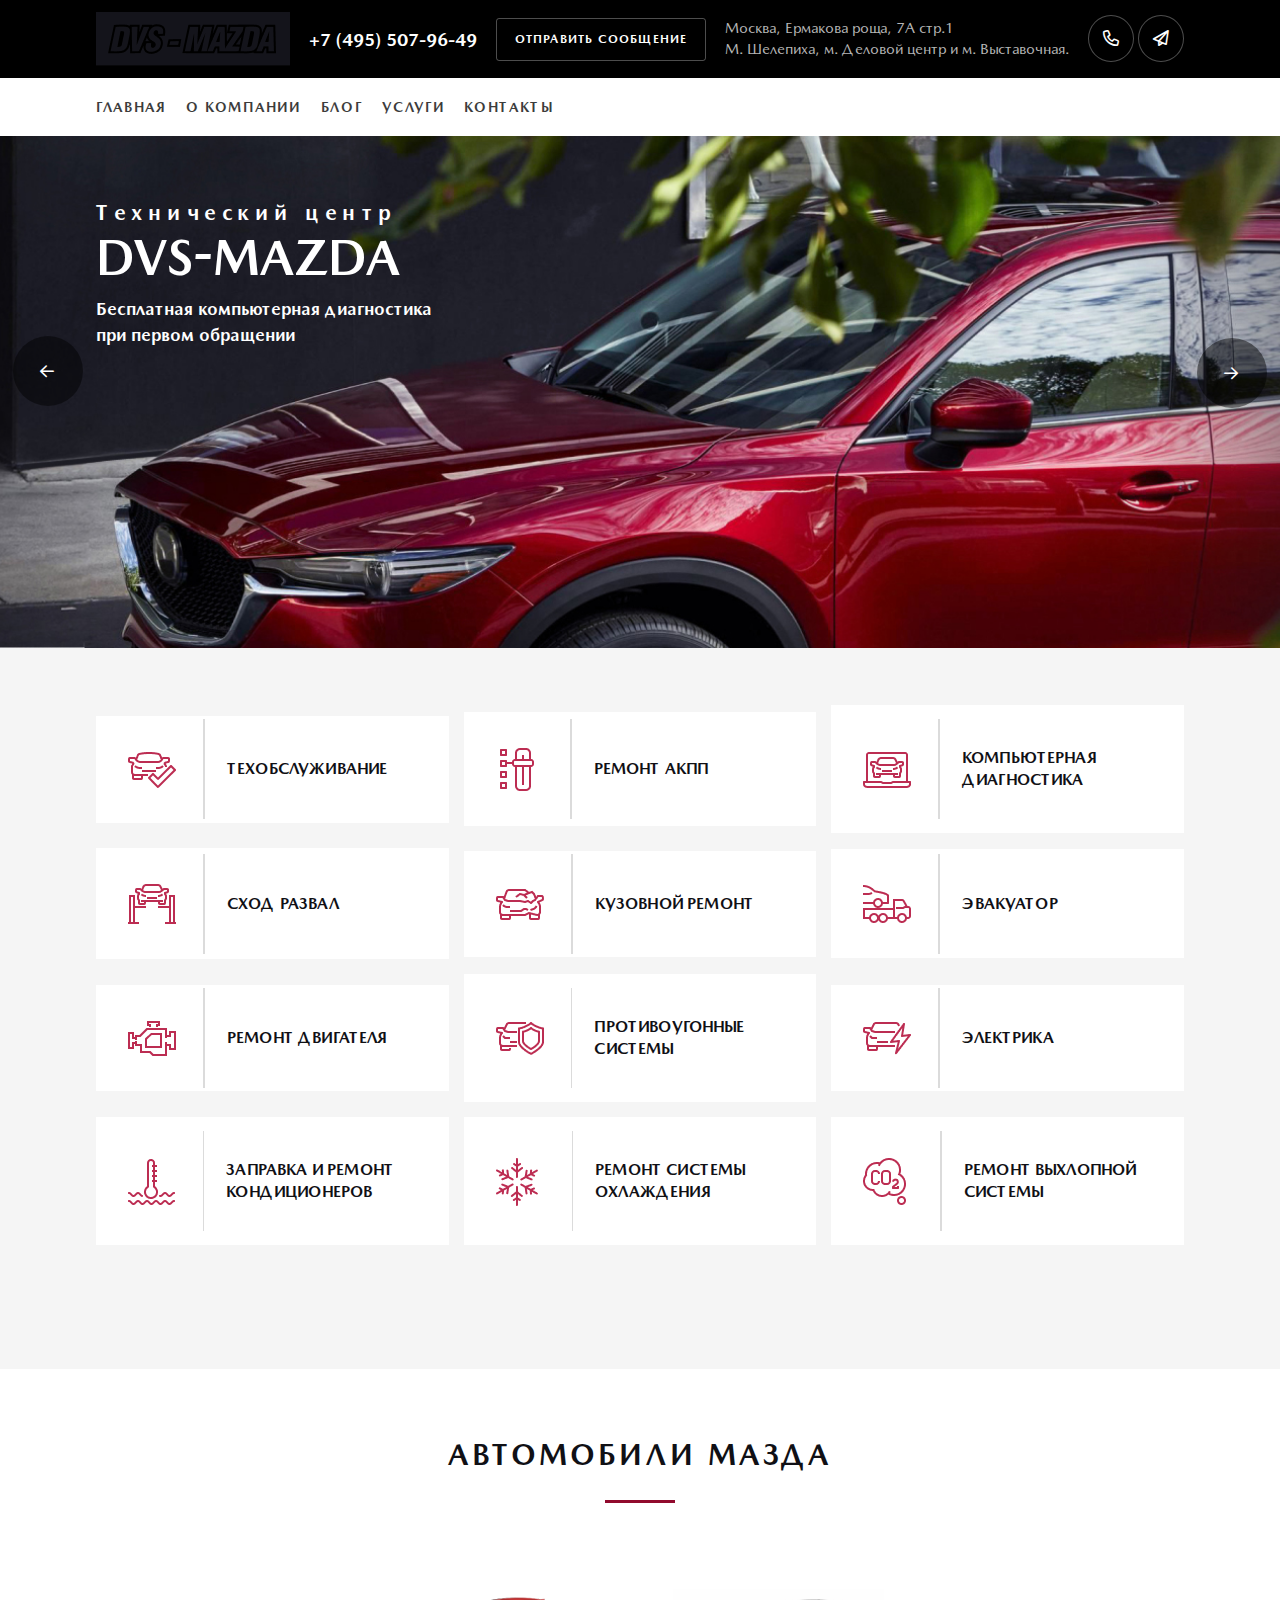
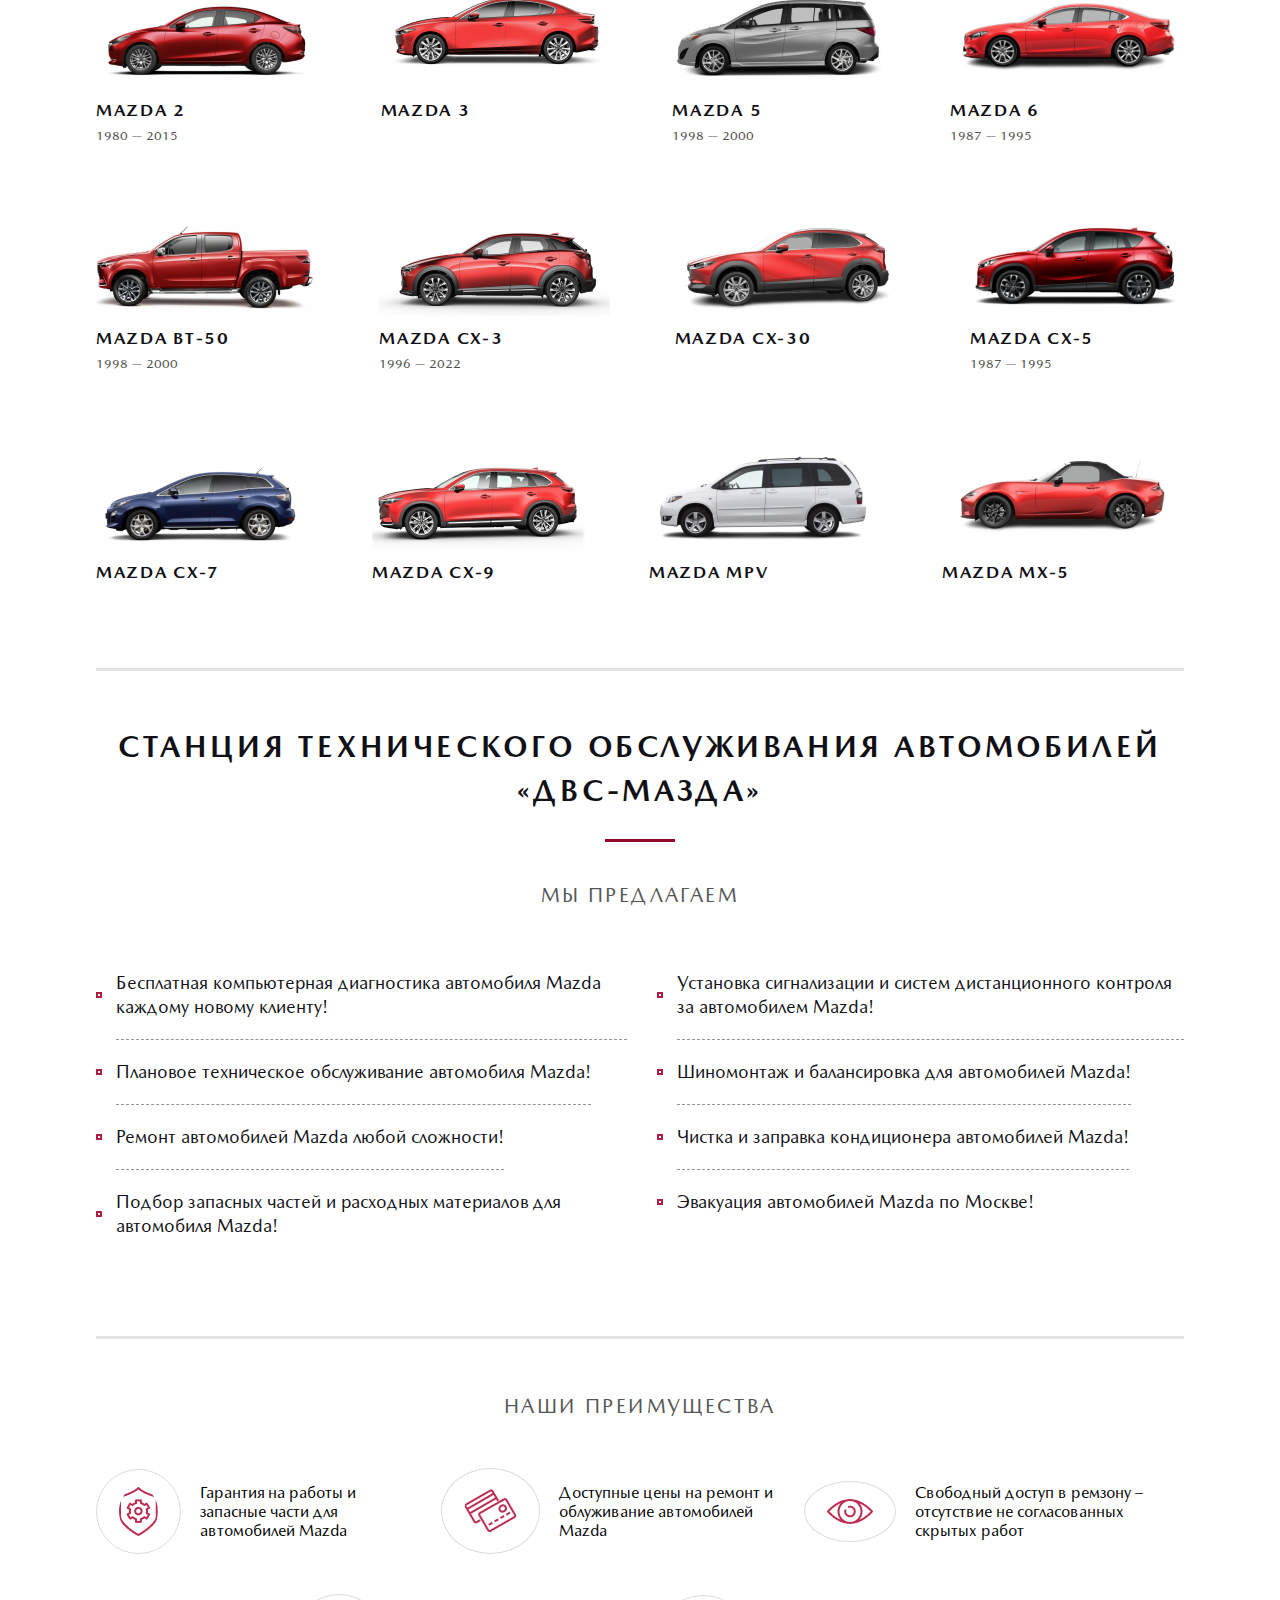
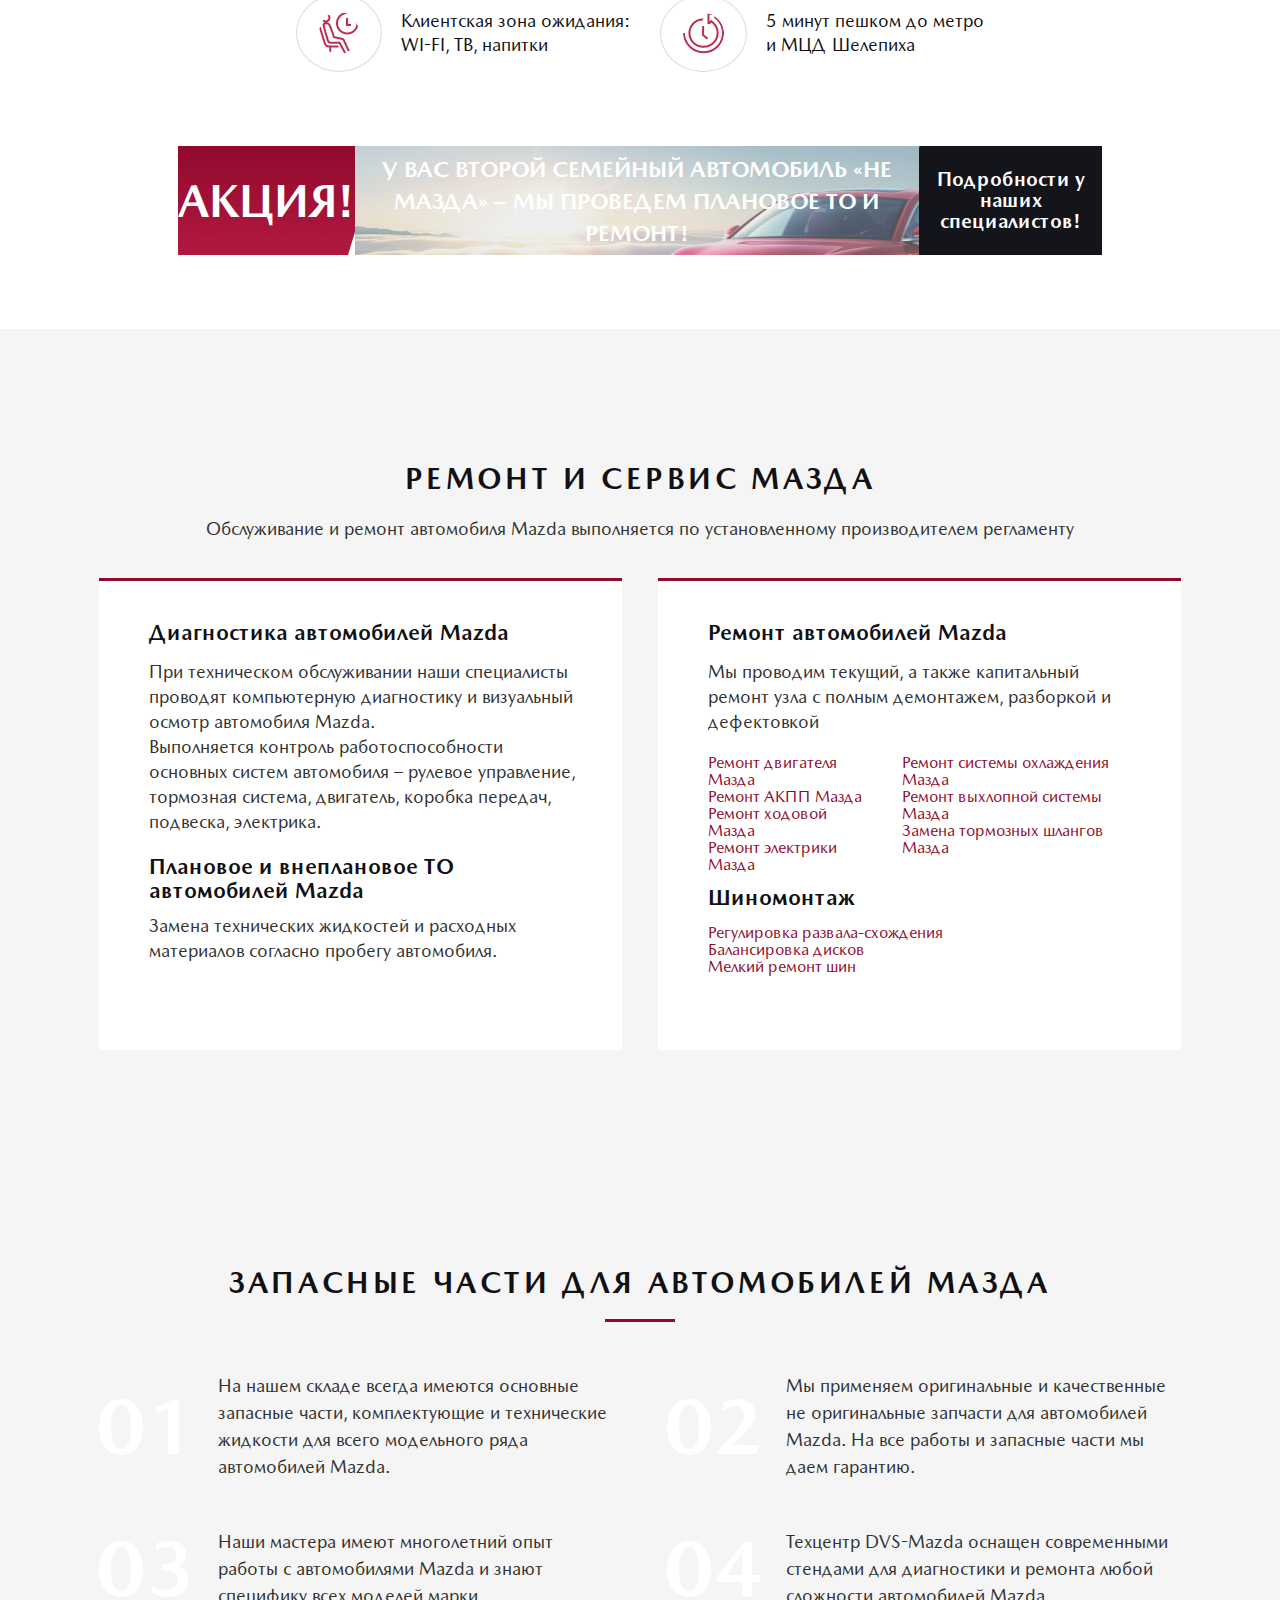
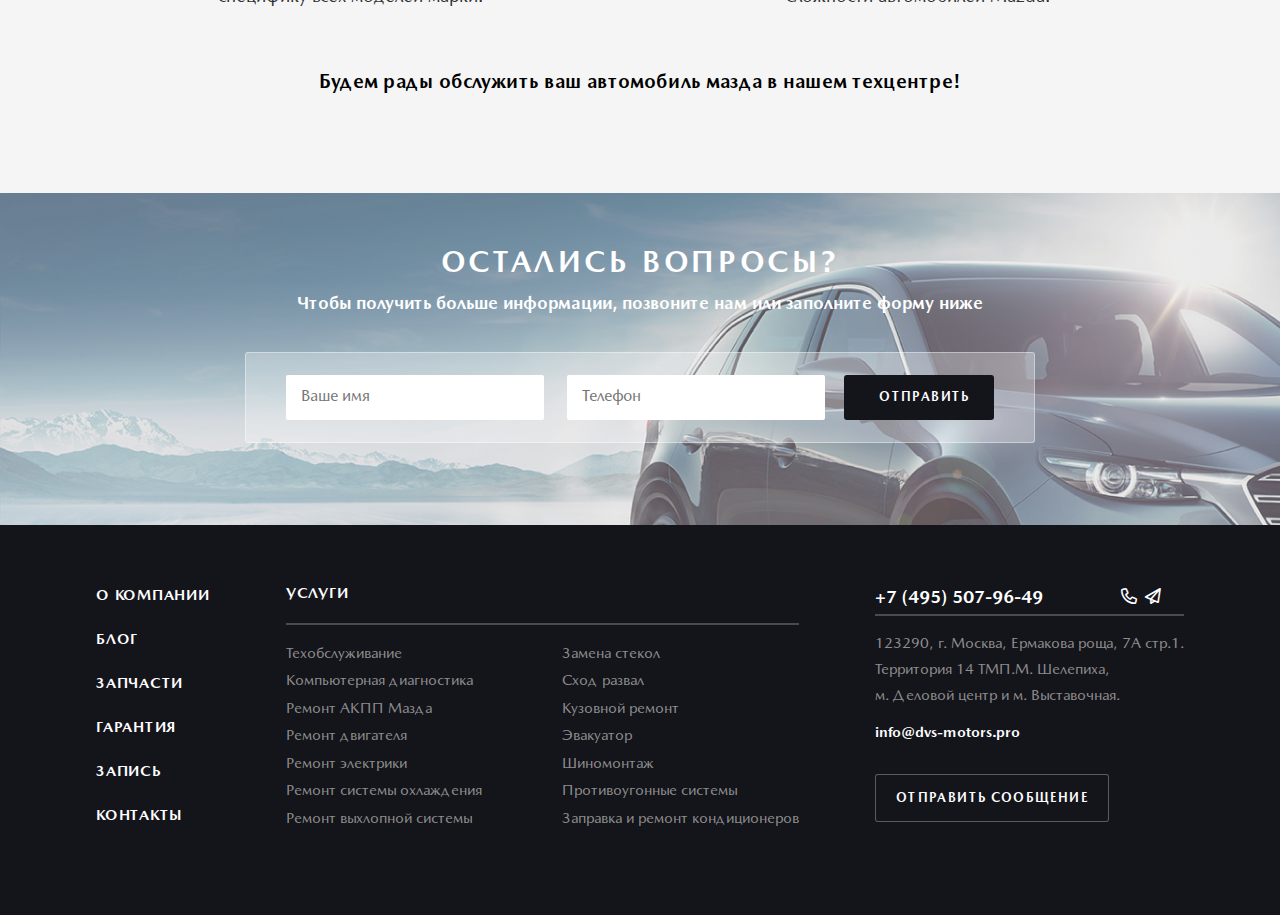
<file: index.html>
<!DOCTYPE html>
<html lang="en">
<head>
    <meta charset="UTF-8">
    <meta name="viewport" content="width=device-width, initial-scale=1.0">
    <title>page1</title>
    <link rel="stylesheet" href="css/main.css">
</head>
<body>
    
    <!-- NAVBAR -->
    <div class="navbar--1">
        <div class="navbar1 container">
            <img src="imgs/navbar--img.png" alt="logo" class="navbar--img">
            <a href="#!" class="navbar--number">+7 (495) 507-96-49</a>
            <a href="#!" class="navbar--send__button">отправить сообщение</a>
            <p class="navbar--adress__text">Москва, Ермакова роща, 7А стр.1 <br>М. Шелепиха, м. Деловой центр и м. Выставочная.</p>
            <div class="icons-box">
                <span class="phone"></span>
                <span class="paper--plane"></span>
            </div>
            <ul class="navbar-list">
                <li><a href="#!" class="navbar-link">+7 (495) 507-96-49</a></li>
                <li><a href="#!" class="navbar-link">отправить сообщение</a></li>
                <li><a href="#!" class="navbar-link"><span class="phone"></span></a></li>
                <li><a href="#!" class="navbar-link"><span class="paper--plane"></span></a></li>
                <li><a href="index.html" class="navbar-link">Главная</a></li>
                <li><a href="#!" class="navbar-link">О компании</a></li>
                <li><a href="#!" class="navbar-link">Блог</a></li>
                <li><a href="page2.html" class="navbar-link">Услуги</a></li>
                <li><a href="#!" class="navbar-link">Контакты</a></li>
            </ul>
            <div class="navbar-burger">
                <span class="navbarSpan"></span>
                <span class="navbarSpan"></span>
                <span class="navbarSpan"></span>
            </div>
        </div>
    </div>
    

    <nav class="navbar--2">
        <div class="navbar container">
            <ul class="navbar--list">
                <li><a href="index.html" class="navbar--link">Главная</a></li>
                <li><a href="#!" class="navbar--link">О компании</a></li>
                <li><a href="#!" class="navbar--link">Блог</a></li>
                <li><a href="page2.html" class="navbar--link">Услуги</a></li>
                <li><a href="#!" class="navbar--link">Контакты</a></li>
            </ul>
        </div>
    </nav>
    <!-- NAVBAR END -->

    <!-- HEADER -->
    <header class="header">
        <span class="left-arrow"></span>
        <div class="header1--content container">
            <p class="header1--title">Технический центр </p>
            <h2 class="header1--heading">DVS-MAZDA</h2>
            <p class="header1--text">Бесплатная компьютерная диагностика при первом обращении</p>
        </div>
        <span class="right-arrow"></span>
    </header>

    <main class="main">
        <section class="cards">
            <div class="cards-content container">
                <div class="head2-card-box">
                    <div class="header2--card1 header2--card">
                        <img src="imgs/header-2-card1.png" alt="" class="head2-img1">
                        <div class="card-line">
                            <span></span>
                        </div>
                        <p class="head2-card-text">ТЕХОБСЛУЖИВАНИЕ</p>
                    </div>
                    <div class="header2--card2 header2--card">
                        <img src="imgs/header-2-card2.png" alt="" class="head2-img2">
                        <div class="card-line">
                            <span></span>
                        </div>
                        <p class="head2-card-text">РЕМОНТ АКПП</p>
                    </div>
                    <div class="header2--card3 header2--card">
                        <img src="imgs/header-2-card3.png" alt="" class="head2-img1">
                        <div class="card-line">
                            <span></span>
                        </div>
                        <p class="head2-card-text">КОМПЬЮТЕРНАЯ ДИАГНОСТИКА</p>
                    </div>
                </div>
                <div class="head2-card-box">
                    <div class="header2--card4 header2--card">
                    <img src="imgs/header-2-card4.png" alt="" class="head2-img1">
                    <div class="card-line">
                        <span></span>
                    </div>
                    <p class="head2-card-text">СХОД РАЗВАЛ</p>
                    </div>
                    <div class="header2--card5 header2--card">
                    <img src="imgs/header-2-card5.png" alt="" class="head2-img1">
                    <div class="card-line">
                        <span></span>
                    </div>
                    <p class="head2-card-text">КУЗОВНОЙ РЕМОНТ</p>
                    </div>
                    <div class="header2--card6 header2--card">
                    <img src="imgs/header-2-card6.png" alt="" class="head2-img1">
                    <div class="card-line">
                        <span></span>
                    </div>
                    <p class="head2-card-text">ЭВАКУАТОР</p>
                    </div>
                </div>
                <div class="head2-card-box">
                    <div class="header2--card7 header2--card">
                    <img src="imgs/header-2-card7.png" alt="" class="head2-img1">
                    <div class="card-line">
                        <span></span>
                    </div>
                    <p class="head2-card-text">РЕМОНТ ДВИГАТЕЛЯ</p>
                    </div>
                    <div class="header2--card8 header2--card">
                    <img src="imgs/header-2-card8.png" alt="" class="head2-img1">
                    <div class="card-line">
                        <span></span>
                    </div>
                    <p class="head2-card-text">ПРОТИВОУГОННЫЕ СИСТЕМЫ</p>
                    </div>
                    <div class="header2--card9 header2--card">
                    <img src="imgs/header-2-card9.png" alt="" class="head2-img1">
                    <div class="card-line">
                        <span></span>
                    </div>
                    <p class="head2-card-text">ЭЛЕКТРИКА</p>
                    </div>
                </div>  
                <div class="head2-card-box">
                    <div class="header2--card10 header2--card">
                    <img src="imgs/header-2-card10.png" alt="" class="head2-img1">
                    <div class="card-line">
                        <span></span>
                    </div>
                    <p class="head2-card-text">ЗАПРАВКА И РЕМОНТ КОНДИЦИОНЕРОВ</p>
                    </div>
                    <div class="header2--card11 header2--card">
                        <img src="imgs/header-2-card11.png" alt="" class="head2-img3">
                        <div class="card-line">
                            <span></span>
                        </div>
                        <p class="head2-card-text">РЕМОНТ СИСТЕМЫ ОХЛАЖДЕНИЯ</p>
                    </div>
                    <div class="header2--card12 header2--card">
                        <img src="imgs/header-2-card12.png" alt="" class="head2-img3">
                        <div class="card-line">
                            <span></span>
                        </div>
                        <p class="head2-card-text">РЕМОНТ ВЫХЛОПНОЙ СИСТЕМЫ</p>
                    </div>
                </div>
            </div>
        </section>
    
        <section class="cars container">
                <div class="cars-head-box">
                    <p class="head3-title">АВТОМОБИЛИ МАЗДА</p>
                    <div class="heading-line">
                        <span></span>
                    </div>
                </div>
                <div class="cars-card-box">
                    <div class="header3-card header3-card1">
                        <img src="imgs/head3-img1.png" alt="" class="head3-img1">
                        <h5 class="head3-heading">Mazda 2</h5>
                        <p class="head3-year">1980 — 2015</p>
                    </div>
                    <div class="header3-card header3-card2">
                        <img src="imgs/head3-img2.png" alt="" class="head3-img2">
                        <h5 class="head3-heading">Mazda 3</h5>
                    </div>
                    <div class="header3-card header3-card3">
                        <img src="imgs/head3-img3.png" alt="" class="head3-img3">
                        <h5 class="head3-heading">Mazda 5</h5>
                        <p class="head3-year">1998 — 2000</p>
                    </div>
                    <div class="header3-card header3-card4">
                        <img src="imgs/head3-img4.png" alt="" class="head3-img4">
                        <h5 class="head3-heading">Mazda 6</h5>
                        <p class="head3-year">1987 — 1995</p>
                    </div>
                </div>
                <div class="cars-card-box">
                    <div class="header3-card header3-card5">
                        <img src="imgs/head3-img5.png" alt="" class="head3-img4">
                        <h5 class="head3-heading">Mazda BT-50</h5>
                        <p class="head3-year">1998 — 2000</p>
                    </div>
                    <div class="header3-card header3-card6">
                        <img src="imgs/head3-img6.png" alt="" class="head3-img4">
                        <h5 class="head3-heading">Mazda CX-3</h5>
                        <p class="head3-year">1996 — 2022</p>
                    </div>
                    <div class="header3-card header3-card7">
                        <img src="imgs/head3-img7.png" alt="" class="head3-img4">
                        <h5 class="head3-heading">Mazda CX-30</h5>
                    </div>
                    <div class="header3-card header3-card8">
                        <img src="imgs/head3-img8.png" alt="" class="head3-img4">
                        <h5 class="head3-heading">Mazda CX-5</h5>
                        <p class="head3-year">1987 — 1995</p>
                    </div>
                </div>
                <div class="cars-card-box">
                    <div class="header3-card header3-card9">
                        <img src="imgs/head3-img9.png" alt="" class="head3-img4">
                        <h5 class="head3-heading">Mazda CX-7</h5>
                        <p class="head3-year"></p>
                    </div>
                    <div class="header3-card header3-card10">
                        <img src="imgs/head3-img10.png" alt="" class="head3-img4">
                        <h5 class="head3-heading">Mazda CX-9</h5>
                        <p class="head3-year"></p>
                    </div>
                    <div class="header3-card header3-card11">
                        <img src="imgs/head3-img11.png" alt="" class="head3-img4">
                        <h5 class="head3-heading">Mazda MPV</h5>
                        <p class="head3-year"></p>
                    </div>
                    <div class="header3-card header3-card12">
                        <img src="imgs/head3-img12.png" alt="" class="head3-img4">
                        <h5 class="head3-heading">Mazda MX-5</h5>
                        <p class="head3-year"></p>
                    </div>
                </div>
        </section>
            
        <section class="the-line">
                <span></span>
        </section>
            
        <section class="technics container">
                <div class="technics-head-box">
                    <p class="general-heading">СТАНЦИЯ ТЕХНИЧЕСКОГО ОБСЛУЖИВАНИЯ АВТОМОБИЛЕЙ <br>«ДВС-МАЗДА»</p>
                    <div class="heading4-line">
                        <span></span>
                    </div>
                    <p class="head4-title">Мы предлагаем</p>
                </div>
                <div class="technics-boxes">
                    <div class="technics-box1">
                        <div class="head4-mini-box">
                            <img src="imgs/header5-pin-dot.png" alt="" class="bullet-pin">
                            <p class="head4-text">Бесплатная компьютерная диагностика автомобиля Mazda каждому новому клиенту!</p>
                        </div>
                        <div class="head4-mini-box">
                            <img src="imgs/header5-pin-dot.png" alt="" class="bullet-pin">
                            <p class="head4-text">Плановое техническое обслуживание автомобиля Mazda!</p>
                        </div>
                        <div class="head4-mini-box">
                            <img src="imgs/header5-pin-dot.png" alt="" class="bullet-pin">
                            <p class="head4-text">Ремонт автомобилей Mazda любой сложности!</p>
                        </div>
                        <div class="head4-mini-box">
                            <img src="imgs/header5-pin-dot.png" alt="" class="bullet-pin">
                            <p class="head4-text4">Подбор запасных частей и расходных материалов для автомобиля Mazda!</p>
                        </div>
                    </div>
                    <div class="technics-box2">
                        <div class="head4-mini-box">
                            <img src="imgs/header5-pin-dot.png" alt="" class="bullet-pin">
                            <p class="head4-text">Установка сигнализации и систем дистанционного контроля за автомобилем Mazda!</p>
                        </div>
                        <div class="head4-mini-box">
                            <img src="imgs/header5-pin-dot.png" alt="" class="bullet-pin">
                            <p class="head4-text">Шиномонтаж и балансировка для автомобилей Mazda!</p>
                        </div>
                        <div class="head4-mini-box">
                            <img src="imgs/header5-pin-dot.png" alt="" class="bullet-pin">
                            <p class="head4-text">Чистка и заправка кондиционера автомобилей Mazda!</p>
                        </div>
                        <div class="head4-mini-box">
                            <img src="imgs/header5-pin-dot.png" alt="" class="bullet-pin">
                            <p class="head4-text4">Эвакуация автомобилей Mazda по Москве!</p>
                        </div>
                        
                        
                        
                    </div>
                </div>
        </section>
    
        <section class="the-line">
                <span></span>
        </section>
    
        <section class="advantages container">
                <p class="header5-title">наши преимущества</p>
                <div class="advantages-box1">
                    <div class="head5-card1 head5-card">
                        <img src="imgs/header5-card1.png" alt="" class="header5-img1">
                        <p class="header5-text">Гарантия на работы и запасные части для автомобилей Mazda</p>
                    </div>
                    <div class="head5-card2 head5-card">
                        <img src="imgs/header5-card2.png" alt="" class="header5-img1">
                        <p class="header5-text">Доступные цены на ремонт и облуживание автомобилей Mazda</p>
                    </div>
                    <div class="head5-card3 head5-card">
                        <img src="imgs/header5-card3.png" alt="" class="header5-img1">
                        <p class="header5-text">Свободный доступ в ремзону – отсутствие не согласованных скрытых работ</p>
                    </div>
                </div>
                <div class="advantages-box2">
                    <div class="head5-card4 head5-card">
                        <img src="imgs/header5-card4.png" alt="" class="header5-img1">
                        <p class="advantages-text">Клиентская зона ожидания: <br>WI-FI, ТВ, напитки</p>
                    </div>
                    <div class="head5-card5 head5-card">
                        <img src="imgs/header5-card5.png" alt="" class="header5-img1">
                        <p class="advantages-text">5 минут пешком до метро <br>и МЦД Шелепиха</p>
                    </div>
                </div>
                <div class="advantages-img container">
                        <div class="advantages-img-subs">
                            <div class="head5-footer-box1">
                                <p class="head5-text1">Акция!</p>
                            </div>
                            <div class="head5-footer-box2 displayflex">
                                <p class="head5-text2">У ВАС ВТОРОЙ СЕМЕЙНЫЙ АВТОМОБИЛЬ «НЕ МАЗДА» – МЫ ПРОВЕДЕМ ПЛАНОВОЕ ТО И РЕМОНТ!</p>
                            </div>
                            <div class="head5-footer-box3">
                                <div class="head5-text3">Подробности у наших специалистов!</div>
                            </div>
                        </div>
                        <div class="head5-footer-box2 displaynone">
                            <p class="head5-text2">У ВАС ВТОРОЙ СЕМЕЙНЫЙ АВТОМОБИЛЬ «НЕ МАЗДА» – МЫ ПРОВЕДЕМ ПЛАНОВОЕ ТО И РЕМОНТ!</p>
                        </div>
                </div>
        </section>

        <section class="repair">
            <div class="repair-content container">
                    <h4 class="header-title">РЕМОНТ И СЕРВИС МАЗДА</h4>
                    <p class="repair-heading">Обслуживание и ремонт автомобиля Mazda выполняется по установленному производителем регламенту</p>
                    <div class="repair-inner-content">
                        <div class="repair-box1">
                            <p class="repair-text1">Диагностика автомобилей Mazda</p>
                            <p class="repair-text2">При техническом обслуживании наши специалисты проводят компьютерную диагностику и визуальный осмотр автомобиля Mazda. <br>Выполняется контроль работоспособности основных систем автомобиля – рулевое управление, тормозная система, двигатель, коробка передач, подвеска, электрика.</p>
                            <p class="repair-text3">Плановое и внеплановое ТО автомобилей Mazda</p>
                            <p class="repair-text2">Замена технических жидкостей и расходных материалов согласно пробегу автомобиля.</p>
                        </div>
                        <div class="repair-box2">
                            <p class="repair-text1">Ремонт автомобилей Mazda</p>
                            <p class="repair-text2">Мы проводим текущий, а также капитальный ремонт узла с полным демонтажем, разборкой и дефектовкой</p>
                            <ul class="repair-text3-box">
                                <li class="h6-text-box">
                                    <a href="#!" class="repair-links">Ремонт двигателя Мазда</a>
                                    <a href="#!" class="repair-links">Ремонт АКПП Мазда</a>
                                    <a href="#!" class="repair-links">Ремонт ходовой Мазда</a>
                                    <a href="#!" class="repair-links">Ремонт электрики Мазда</a>
                                </li>
                                <li class="h6-text-box">
                                    <a href="#!" class="repair-links">Ремонт системы охлаждения Мазда</a>
                                    <a href="#!" class="repair-links">Ремонт выхлопной системы Мазда</a>
                                    <a href="#!" class="repair-links">Замена тормозных шлангов Мазда</a>
                                </li>
                            </ul>
                            <p class="repair-text5">Шиномонтаж</p>
                            <ul class="repair-text-box">
                                <a href="#!" class="repair-links">Регулировка развала-схождения</a>
                                <a href="#!" class="repair-links">Балансировка дисков</a>
                                <a href="#!" class="repair-links">Мелкий ремонт шин</a>
                            </ul>
                        </div>
                    </div>
            </div>
        </section>

        <section class="details">
            <div class="details-content container">
                <h4 class="header-title">ЗАПАСНЫЕ ЧАСТИ ДЛЯ АВТОМОБИЛЕЙ МАЗДА</h4>
                <div class="heading-line">
                    <span></span>
                </div>
                <div class="details-inner-content">
                    <div class="details-content-box">
                        <div class="details-box">
                            <p class="head7-num">01</p>
                            <p class="head7-text">На нашем складе всегда имеются основные запасные части, комплектующие и технические жидкости для всего модельного ряда автомобилей Mazda.</p>
                        </div>
                        <div class="details-box">
                            <p class="head7-num">02</p>
                            <p class="head7-text">Мы применяем оригинальные и качественные не оригинальные запчасти для автомобилей Mazda. На все работы и запасные части мы даем гарантию.</p>
                        </div>
                    </div>
                    <div class="details-content-box">
                        <div class="details-box">
                            <p class="head7-num">03</p>
                            <p class="head7-text">Наши мастера имеют многолетний опыт работы с автомобилями Mazda и знают специфику всех моделей марки.</p>
                        </div>
                        <div class="details-box">
                            <p class="head7-num">04</p>
                            <p class="head7-text">Техцентр DVS-Mazda оснащен современными стендами для диагностики и ремонта любой сложности автомобилей Mazda.</p>
                        </div>
                    </div>
                </div>
                <p class="details-last-text">Будем рады обслужить ваш автомобиль мазда в нашем техцентре!</p>
            </div>
        </section>

        <section class="form">
            <div class="form-content container">
                <h4 class="form-heading">остались вопросы?</h4>
                <p class="form-text">Чтобы получить больше информации, позвоните нам или  заполните форму ниже</p>
                <form class="footer_form">
                    <input type="text" placeholder="Ваше имя" id="form-input1">
                    <input type="number" placeholder="Телефон"  class="footer-form-special" id="form-input2">
                    <button>отправить</button>
                </form>
            </div>
        </section>
    </main>
    <!-- HEADER END --> 

    <!-- FOOTER -->
    <footer class="footer">
        <div class="footer-content container">
            <ul class="foot-navbar-list1">
                <li class="foot-link"><a href="#!" class="foot-link">О КОМПАНИИ</a></li>
                <li class="foot-link"><a href="#!" class="foot-link">БЛОГ</a></li>
                <li class="foot-link"><a href="#!" class="foot-link">ЗАПЧАСТИ</a></li>
                <li class="foot-link"><a href="#!" class="foot-link">ГАРАНТИЯ</a></li>
                <li class="foot-link"><a href="#!" class="foot-link">ЗАПИСЬ</a></li>
                <li class="foot-link"><a href="#!" class="foot-link">КОНТАКТЫ</a></li>
            </ul>
            <div class="footer-box1">
                <h4 class="foot-title">УСЛУГИ</h4>
                <div class="foot-inner-box">
                    <ul class="foot-link-box1">
                        <li class="foot-inner-link"><a href="#!" class="foot-inner-link">Техобслуживание</a></li>
                        <li class="foot-inner-link"><a href="#!" class="foot-inner-link">Компьютерная диагностика</a></li>
                        <li class="foot-inner-link"><a href="#!" class="foot-inner-link">Ремонт АКПП Мазда</a></li>
                        <li class="foot-inner-link"><a href="#!" class="foot-inner-link">Ремонт двигателя</a></li>
                        <li class="foot-inner-link"><a href="#!" class="foot-inner-link">Ремонт электрики</a></li>
                        <li class="foot-inner-link"><a href="#!" class="foot-inner-link">Ремонт системы охлаждения</a></li>
                        <li class="foot-inner-link"><a href="#!" class="foot-inner-link">Ремонт выхлопной системы</a></li>
                    </ul>
                    <ul class="foot-link-box2">
                        <li class="foot-inner-link"><a href="#!" class="foot-inner-link">Замена стекол</a></li>
                        <li class="foot-inner-link"><a href="#!" class="foot-inner-link">Сход развал</a></li>
                        <li class="foot-inner-link"><a href="#!" class="foot-inner-link">Кузовной ремонт</a></li>
                        <li class="foot-inner-link"><a href="#!" class="foot-inner-link">Эвакуатор</a></li>
                        <li class="foot-inner-link"><a href="#!" class="foot-inner-link">Шиномонтаж</a></li>
                        <li class="foot-inner-link"><a href="#!" class="foot-inner-link">Противоугонные системы</a></li>
                        <li class="foot-inner-link"><a href="#!" class="foot-inner-link">Заправка и ремонт кондиционеров</a></li>
                    </ul>
                </div>
            </div>
            <div class="footer-box2">
                <div class="foot-box2-inner-box">
                    <a href="#!" class="foot-num">+7 (495) 507-96-49</a>
                    <a href="#!"><span class="footer-paper--plane"></span></a>
                    <a href="#!"><span class="footer-phone"></span></a>
                </div>
                <div class="foot-line2">
                    <span></span>
                </div>
                <p class="foot-box3-text">123290, г. Москва, Ермакова роща, 7А стр.1. <br>Территория 14 ТМП.М. Шелепиха,<br> м. Деловой центр и м. Выставочная.</p>
                <p class="foot-email">info@dvs-motors.pro</p>
                <button class="foot-button">отправить сообщение</button>
            </div>
        </div>
    </footer>
    <!-- FOOTER END -->


    <!-- https://www.figma.com/file/jKzUZkLPpFtoN9jsyHb2Nw/%D1%82%D0%B5%D1%85%D1%86%D0%B5%D0%BD%D1%82%D1%80-%D0%B4%D0%BB%D1%8F-%D0%B0%D0%B2%D1%82%D0%BE?type=design&node-id=3-4&mode=design&t=IBAuDzonTlHee3iJ-0 -->
    <script src="main.js"></script>
</body>
</html>
</file>
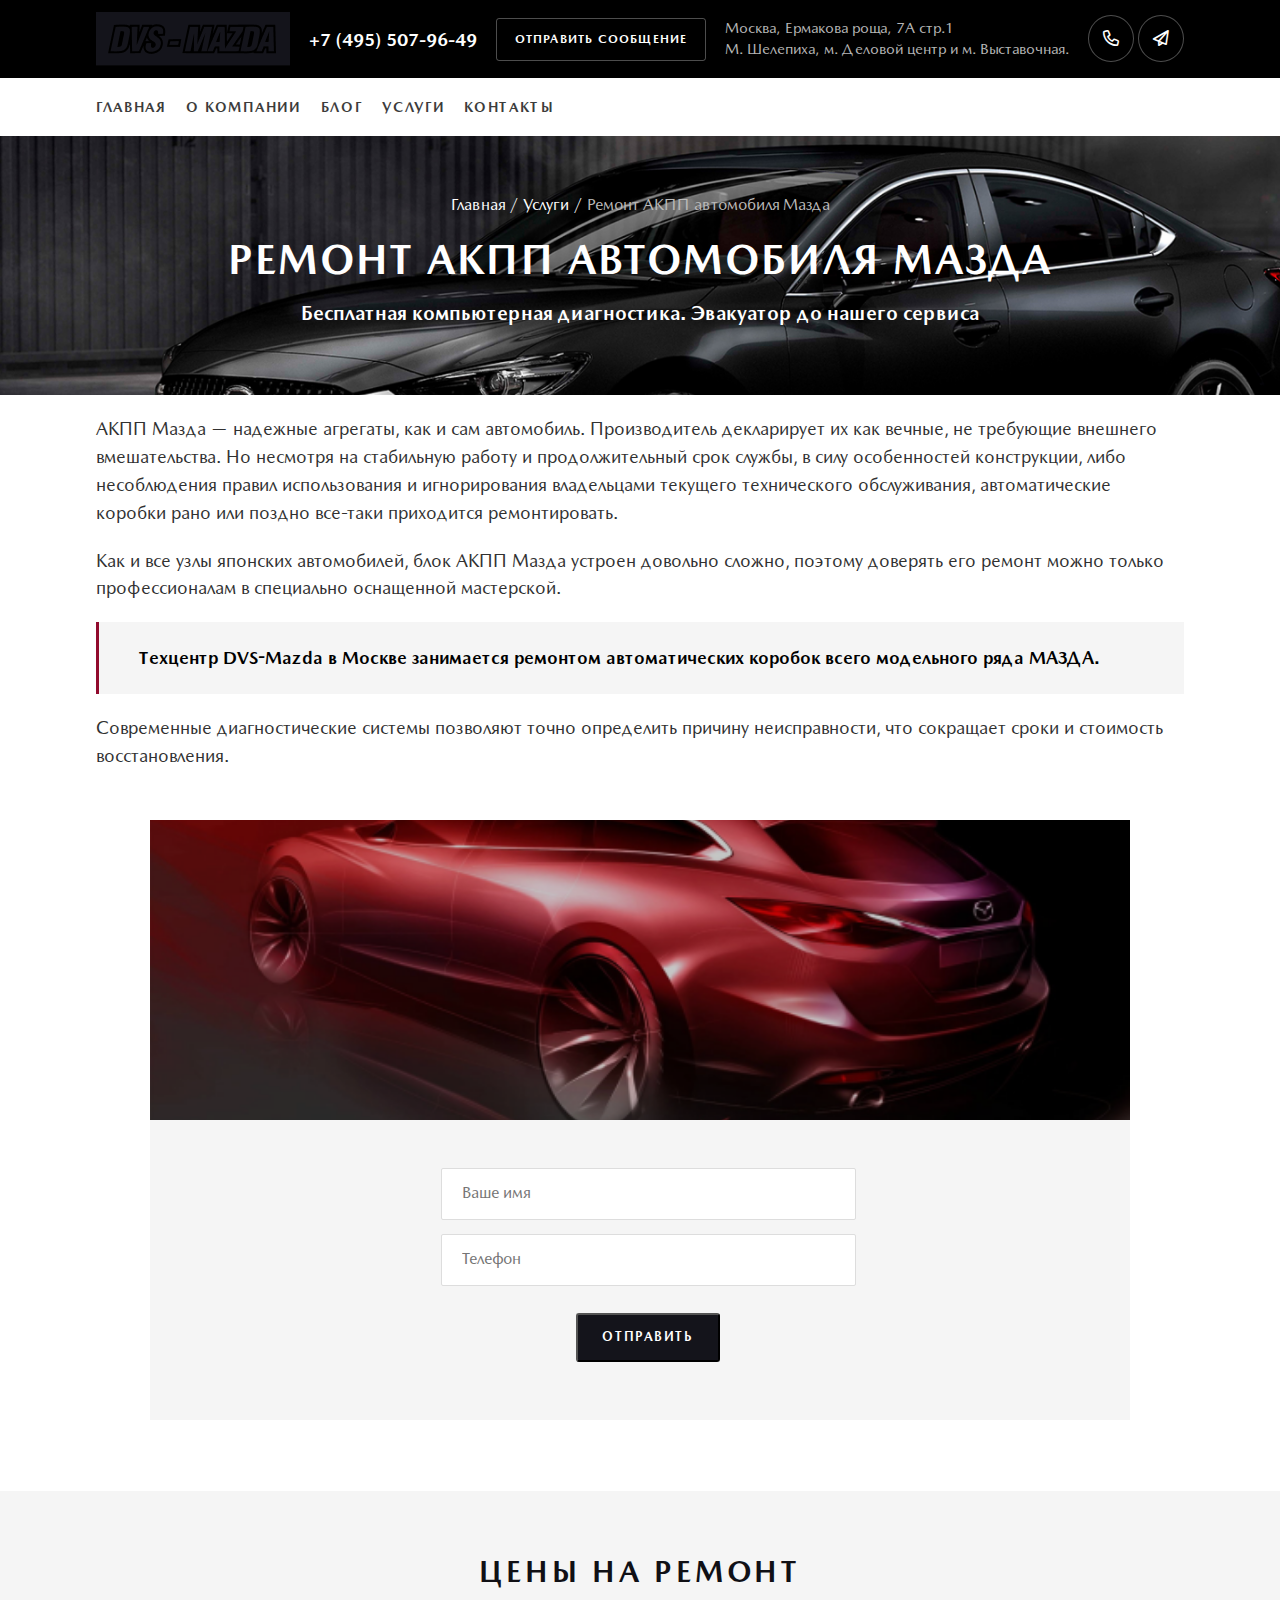
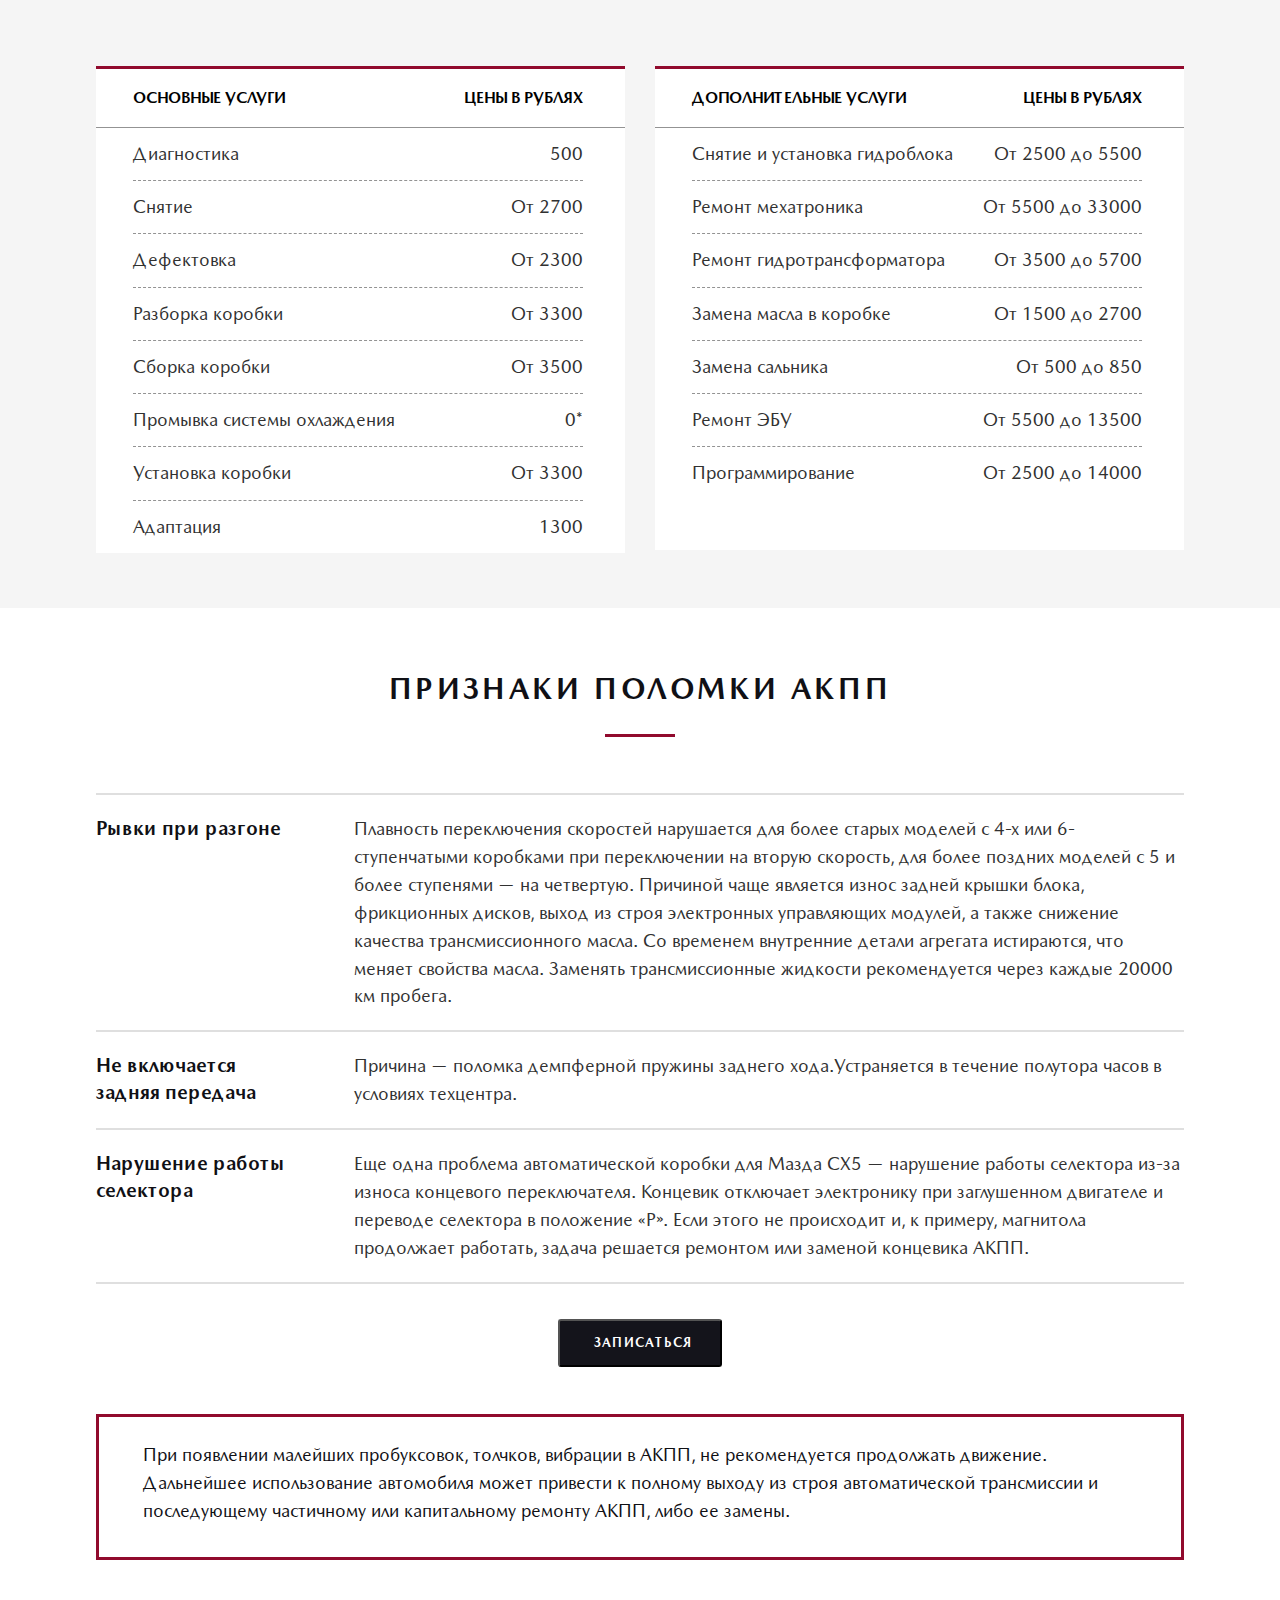
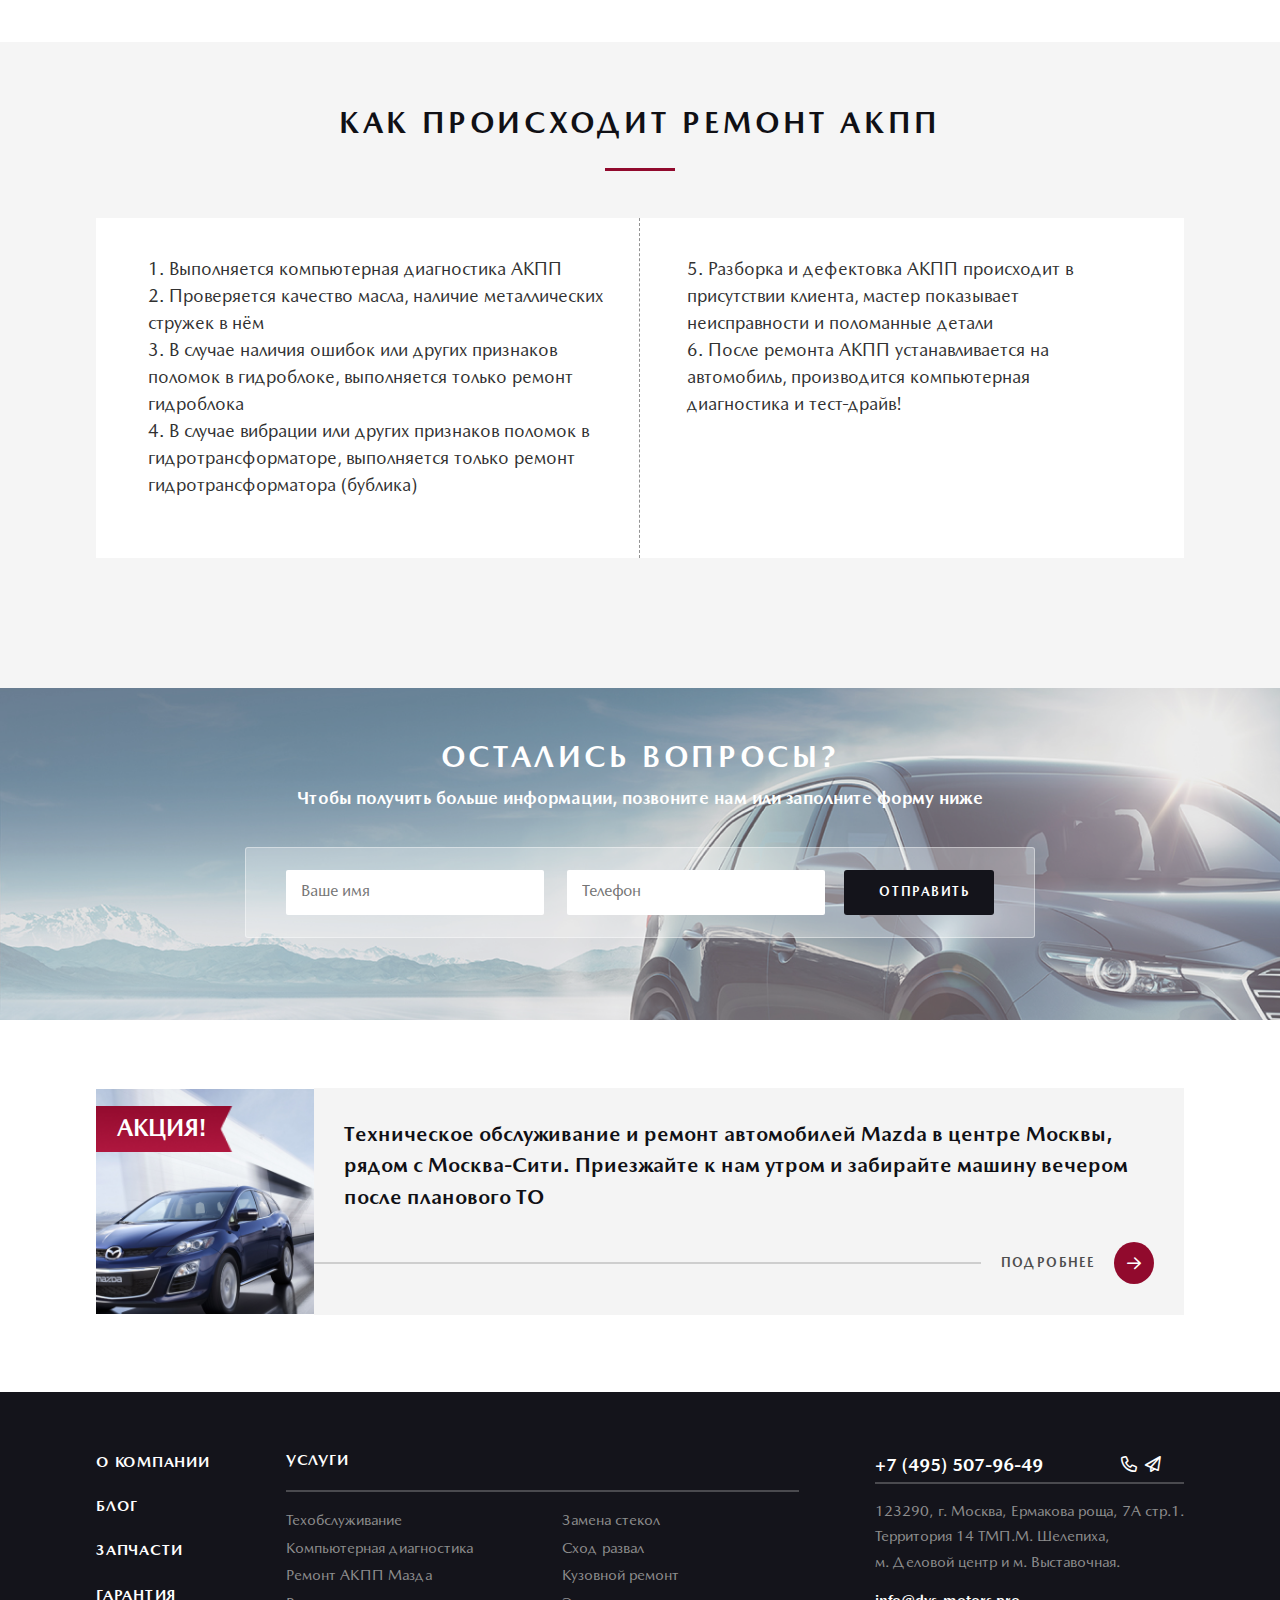
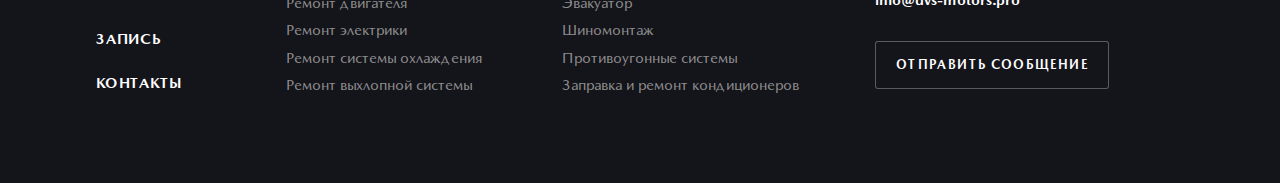
<file: page2.html>
<!DOCTYPE html>
<html lang="en">
<head>
    <meta charset="UTF-8">
    <meta name="viewport" content="width=device-width, initial-scale=1.0">
    <title>page2</title>
    <link rel="stylesheet" href="css/main.css">
</head>
<body>
    
    <!-- NAVBAR -->
    <div class="navbar--1">
        <div class="navbar1 container">
            <img src="imgs/navbar--img.png" alt="logo" class="navbar--img">
            <a href="#!" class="navbar--number">+7 (495) 507-96-49</a>
            <a href="#!" class="navbar--send__button">отправить сообщение</a>
            <p class="navbar--adress__text">Москва, Ермакова роща, 7А стр.1 <br>М. Шелепиха, м. Деловой центр и м. Выставочная.</p>
            <div class="icons-box">
                <span class="phone"></span>
                <span class="paper--plane"></span>
            </div>
            <ul class="navbar-list">
                <li><a href="#!" class="navbar-link">+7 (495) 507-96-49</a></li>
                <li><a href="#!" class="navbar-link">отправить сообщение</a></li>
                <li><a href="#!" class="navbar-link"><span class="phone"></span></a></li>
                <li><a href="#!" class="navbar-link"><span class="paper--plane"></span></a></li>
                <li><a href="index.html" class="navbar-link">Главная</a></li>
                <li><a href="#!" class="navbar-link">О компании</a></li>
                <li><a href="#!" class="navbar-link">Блог</a></li>
                <li><a href="page3.html" class="navbar-link">Услуги</a></li>
                <li><a href="#!" class="navbar-link">Контакты</a></li>
            </ul>
            <div class="navbar-burger">
                <span class="navbarSpan"></span>
                <span class="navbarSpan"></span>
                <span class="navbarSpan"></span>
            </div>
        </div>
    </div>

    <nav class="navbar--2">
        <div class="navbar container">
            <ul class="navbar--list">
                <li><a href="index.html" class="navbar--link">Главная</a></li>
                <li><a href="#!" class="navbar--link">О компании</a></li>
                <li><a href="#!" class="navbar--link">Блог</a></li>
                <li><a href="page3.html" class="navbar--link">Услуги</a></li>
                <li><a href="#!" class="navbar--link">Контакты</a></li>
            </ul>
        </div>
    </nav>
    <!-- NAVBAR END -->

    <!-- HEADER -->
    <header class="header-p2">
        <div class="header-content-p2 container">
            <p class="header-text1-p2">Главная   /   Услуги   /   <span class="head1-spec-text">Ремонт АКПП автомобиля Мазда</span></p>
            <h4 class="header-text2-p2">Ремонт АКПП автомобиля Мазда</h4>
            <p class="header-text3-p2">Бесплатная компьютерная диагностика. Эвакуатор до нашего сервиса</p>
        </div>
    </header>
    <!-- HEADER END -->

    <!-- SECTIONS -->
    <main class="main">
        <section class="header--2-p2">
            <div class="header-text-p2 container">
                <div class="header-txt-content-p2">
                    <p class="head-txt-text-p2">АКПП Мазда — надежные агрегаты, как и сам автомобиль. Производитель декларирует их как вечные, не требующие внешнего вмешательства. Но несмотря на стабильную работу и продолжительный срок службы, в силу особенностей конструкции, либо несоблюдения правил использования и игнорирования владельцами текущего технического обслуживания, автоматические коробки рано или поздно все-таки приходится ремонтировать.</p>
                    <p class="head-txt-text-p2">Как и все узлы японских автомобилей, блок АКПП Мазда устроен довольно сложно, поэтому доверять его ремонт можно только профессионалам в специально оснащенной мастерской.</p>
                    <p class="head-txt-sp-text-p2">Техцентр DVS-Mazda в Москве занимается ремонтом автоматических коробок всего модельного ряда МАЗДА.</p>
                    <p class="head-txt-text-p2">Современные диагностические системы позволяют точно определить причину неисправности, что сокращает сроки и стоимость восстановления.</p>
                </div>
            </div>
        </section>
        
        <section class="form-p2">
            <div class="form-content-p2 container">
                <div class="form-img-p2">
                    <span class="comment-button-p2"></span>
                </div>
                <form class="form-box-p2">
                    <input type="text" placeholder="Ваше имя" class="form-input-p2">
                    <input type="number" placeholder="Телефон" class="form-input2-p2">
                    <button class="head3-button-p2">отправить </button>
                </form>
            </div>
        </section>
        
        <section class="price-p2">
            <div class="price-content container">
                <h4 class="gen-heading-p2 price-title-p2">цены на ремонт</h4>
                <div class="price-content-p2">
                    <div class="price-box1-p2 price-box-p2">
                        <div class="h4-inner-box1-p2">
                            <p class="h4-inner-text1-p2">Основные услуги</p>
                            <p class="h4-inner-text1-p2">цены в рублях</p>
                        </div>
                        <div class="h4-inner-box-sp-p2">
                            <p class="h4-inner-text-p2">Диагностика</p>
                            <p class="h4-inner-text-p2">500</p>
                        </div>
                        <div class="h4-inner-box-p2">
                            <p class="h4-inner-text-p2">Снятие</p>
                            <p class="h4-inner-text-p2">От 2700</p>
                        </div>
                        <div class="h4-inner-box-p2">
                            <p class="h4-inner-text-p2">Дефектовка</p>
                            <p class="h4-inner-text-p2">От 2300</p>
                        </div>
                        <div class="h4-inner-box-p2">
                            <p class="h4-inner-text-p2">Разборка коробки</p>
                            <p class="h4-inner-text-p2">От 3300</p>
                        </div>
                        <div class="h4-inner-box-p2">
                            <p class="h4-inner-text-p2">Сборка коробки</p>
                            <p class="h4-inner-text-p2">От 3500</p>
                        </div>
                        <div class="h4-inner-box-p2">
                            <p class="h4-inner-text-p2">Промывка системы охлаждения</p>
                            <p class="h4-inner-text-p2">0*</p>
                        </div>
                        <div class="h4-inner-box-p2">
                            <p class="h4-inner-text-p2">Установка коробки</p>
                            <p class="h4-inner-text-p2">От 3300</p>
                        </div>
                        <div class="h4-inner-box-p2">
                            <p class="h4-inner-text-p2">Адаптация</p>
                            <p class="h4-inner-text-p2">1300</p>
                        </div>
                    </div>
                    <div class="price-box2-p2 price-box-p2">
                        <div class="h4-inner-box1-p2">
                            <p class="h4-inner-text1-p2">Дополнительные услуги</p>
                            <p class="h4-inner-text1-p2">цены в рублях</p>
                        </div>
                        <div class="h4-inner-box-sp-p2">
                            <p class="h4-inner-text-p2">Снятие и установка гидроблока</p>
                            <p class="h4-inner-text-p2">От 2500 до 5500</p>
                        </div>
                        <div class="h4-inner-box-p2">
                            <p class="h4-inner-text-p2">Ремонт мехатроника</p>
                            <p class="h4-inner-text-p2">От 5500 до 33000</p>
                        </div>
                        <div class="h4-inner-box-p2">
                            <p class="h4-inner-text-p2">Ремонт гидротрансформатора</p>
                            <p class="h4-inner-text-p2">От 3500 до 5700</p>
                        </div>
                        <div class="h4-inner-box-p2">
                            <p class="h4-inner-text-p2">Замена масла в коробке</p>
                            <p class="h4-inner-text-p2">От 1500 до 2700</p>
                        </div>
                        <div class="h4-inner-box-p2">
                            <p class="h4-inner-text-p2">Замена сальника</p>
                            <p class="h4-inner-text-p2">От 500 до 850</p>
                        </div>
                        <div class="h4-inner-box-p2">
                            <p class="h4-inner-text-p2">Ремонт ЭБУ</p>
                            <p class="h4-inner-text-p2">От 5500 до 13500</p>
                        </div>
                        <div class="h4-inner-box-p2">
                            <p class="h4-inner-text-p2">Программирование</p>
                            <p class="h4-inner-text-p2">От 2500 до 14000</p>
                        </div>
                    </div>
                </div>
            </div>
        </section>

        <section class="breaking">
            <div class="breaking-p2 container">
                <h4 class="gen-heading-p2">ПРИЗНАКИ ПОЛОМКИ АКПП</h4>
                <div class="heading-line breaking-line-p2">
                    <span></span>
                </div>
                <div class="breaking-content-p2">
                    <div class="breaking-line">
                        <span></span>
                    </div>
                    <div class="breaking-inner-box-p2">
                        <h5 class="breaking-title-p2">Рывки при разгоне </h5>
                        <p class="breaking-text-p2">Плавность переключения скоростей нарушается для более старых   моделей с 4-х или 6-ступенчатыми коробками при переключении на вторую скорость, для более поздних моделей с 5 и более ступенями — на четвертую. Причиной чаще является износ задней крышки блока, фрикционных дисков, выход из строя электронных управляющих модулей, а также снижение качества трансмиссионного масла. Со временем внутренние детали агрегата истираются, что меняет свойства масла. Заменять трансмиссионные жидкости рекомендуется через каждые 20000 км пробега.</p>
                    </div>
                    <div class="breaking-line">
                        <span></span>
                    </div>
                    <div class="breaking-inner-box-p2">
                        <h5 class="breaking-title-p2">Не включается задняя передача</h5>
                        <p class="breaking-text-p2">Причина — поломка демпферной пружины заднего хода.Устраняется в течение полутора часов в условиях техцентра.</p>
                    </div>
                    <div class="breaking-line">
                        <span></span>
                    </div>
                    <div class="breaking-inner-box-p2">
                        <h5 class="breaking-title-p2">Нарушение работы селектора</h5>
                        <p class="breaking-text-p2">Еще одна проблема автоматической коробки для Мазда CX5 — нарушение работы селектора из-за износа концевого переключателя. Концевик отключает электронику при заглушенном двигателе и переводе селектора в положение «P». Если этого не происходит и, к примеру, магнитола продолжает работать, задача решается ремонтом или заменой концевика АКПП.</p>
                    </div>
                    <div class="breaking-line">
                        <span></span>
                    </div>
                    <button class="breaking-button-p2">Записаться</button>
                    <p class="breaking-last-text">При появлении малейших пробуксовок, толчков, вибрации в АКПП, не рекомендуется продолжать движение. Дальнейшее использование автомобиля может привести к полному выходу из строя автоматической трансмиссии и последующему частичному или капитальному ремонту АКПП, либо ее замены.</p>
                </div>
    
            </div>
        </section>

        <section class="repair-p2">
            <div class="repair-content-p2 container">
                <h4 class="gen-heading-p2">Как происходит ремонт АКПП</h4>
                <div class="heading-line repair-line-p2">
                    <span></span>
                </div>
                <div class="repair-content-box-p2">
                    <div class="repair-box1-p2">
                        <p class="repair-text-p2">1.	Выполняется компьютерная диагностика АКПП</p>
                        <p class="repair-text-p2">2.	Проверяется качество масла, наличие металлических стружек в нём</p>
                        <p class="repair-text-p2">3.	В случае наличия ошибок или других признаков поломок в гидроблоке, выполняется только ремонт гидроблока</p>
                        <p class="repair-text-p2">4.	В случае вибрации или других признаков поломок в гидротрансформаторе, выполняется только ремонт гидротрансформатора (бублика)</p>
                    </div>
                    <div class="repair-box2-p2">
                        <p class="repair-text-p2">5.	Разборка и дефектовка АКПП происходит в присутствии клиента, мастер показывает неисправности и поломанные детали</p>
                        <p class="repair-text-p2">6.	После ремонта АКПП устанавливается на автомобиль, производится компьютерная диагностика и тест-драйв!</p>
                    </div>
                </div>
            </div>
        </section>
    
        <section class="form">
        <div class="form-content container">
            <h4 class="form-heading">остались вопросы?</h4>
            <p class="form-text">Чтобы получить больше информации, позвоните нам или  заполните форму ниже</p>
            <form class="footer_form">
                <input type="text" placeholder="Ваше имя" id="form-input1">
                <input type="number" placeholder="Телефон"  class="footer-form-special" id="form-input2">
                <button>отправить</button>
            </form>
        </div>
        </section>

        <section class="promotion">
        <div class="promotion-content container">
            <div class="promotion-img">
                <p class="promotion-title">Акция!</p>
            </div>
            <div class="promotion-content-box">
                <p class="promotion-text">Техническое обслуживание и ремонт автомобилей Mazda в центре Москвы, рядом с Москва-Сити. Приезжайте к нам утром и забирайте машину вечером после планового ТО</p>
                <div class="promotion-inner-box">
                    <div class="promotion-line"><span></span></div>
                    <p class="promote-mini-text">Подробнее</p>
                    <span class="promote-right-arrow"></span>
                </div>
            </div>
        </div>
        </section>
    </main>
    <!-- SECTIONS END -->

    <!-- FOOTER -->
    <footer class="footer">
        <div class="footer-content container">
            <ul class="foot-navbar-list1">
                <li class="foot-link"><a href="#!" class="foot-link">О КОМПАНИИ</a></li>
                <li class="foot-link"><a href="#!" class="foot-link">БЛОГ</a></li>
                <li class="foot-link"><a href="#!" class="foot-link">ЗАПЧАСТИ</a></li>
                <li class="foot-link"><a href="#!" class="foot-link">ГАРАНТИЯ</a></li>
                <li class="foot-link"><a href="#!" class="foot-link">ЗАПИСЬ</a></li>
                <li class="foot-link"><a href="#!" class="foot-link">КОНТАКТЫ</a></li>
            </ul>
            <div class="footer-box1">
                <h4 class="foot-title">УСЛУГИ</h4>
                <div class="foot-inner-box">
                    <ul class="foot-link-box1">
                        <li class="foot-inner-link"><a href="#!" class="foot-inner-link">Техобслуживание</a></li>
                        <li class="foot-inner-link"><a href="#!" class="foot-inner-link">Компьютерная диагностика</a></li>
                        <li class="foot-inner-link"><a href="#!" class="foot-inner-link">Ремонт АКПП Мазда</a></li>
                        <li class="foot-inner-link"><a href="#!" class="foot-inner-link">Ремонт двигателя</a></li>
                        <li class="foot-inner-link"><a href="#!" class="foot-inner-link">Ремонт электрики</a></li>
                        <li class="foot-inner-link"><a href="#!" class="foot-inner-link">Ремонт системы охлаждения</a></li>
                        <li class="foot-inner-link"><a href="#!" class="foot-inner-link">Ремонт выхлопной системы</a></li>
                    </ul>
                    <ul class="foot-link-box2">
                        <li class="foot-inner-link"><a href="#!" class="foot-inner-link">Замена стекол</a></li>
                        <li class="foot-inner-link"><a href="#!" class="foot-inner-link">Сход развал</a></li>
                        <li class="foot-inner-link"><a href="#!" class="foot-inner-link">Кузовной ремонт</a></li>
                        <li class="foot-inner-link"><a href="#!" class="foot-inner-link">Эвакуатор</a></li>
                        <li class="foot-inner-link"><a href="#!" class="foot-inner-link">Шиномонтаж</a></li>
                        <li class="foot-inner-link"><a href="#!" class="foot-inner-link">Противоугонные системы</a></li>
                        <li class="foot-inner-link"><a href="#!" class="foot-inner-link">Заправка и ремонт кондиционеров</a></li>
                    </ul>
                </div>
            </div>
            <div class="footer-box2">
                <div class="foot-box2-inner-box">
                    <a href="#!" class="foot-num">+7 (495) 507-96-49</a>
                    <a href="#!"><span class="footer-paper--plane"></span></a>
                    <a href="#!"><span class="footer-phone"></span></a>
                </div>
                <div class="foot-line2">
                    <span></span>
                </div>
                <p class="foot-box3-text">123290, г. Москва, Ермакова роща, 7А стр.1. <br>Территория 14 ТМП.М. Шелепиха,<br> м. Деловой центр и м. Выставочная.</p>
                <p class="foot-email">info@dvs-motors.pro</p>
                <button class="foot-button">отправить сообщение</button>
            </div>
        </div>
    </footer>
    <!-- FOOTER END -->
    <script src="main.js"></script>
</body>
</html>
</file>
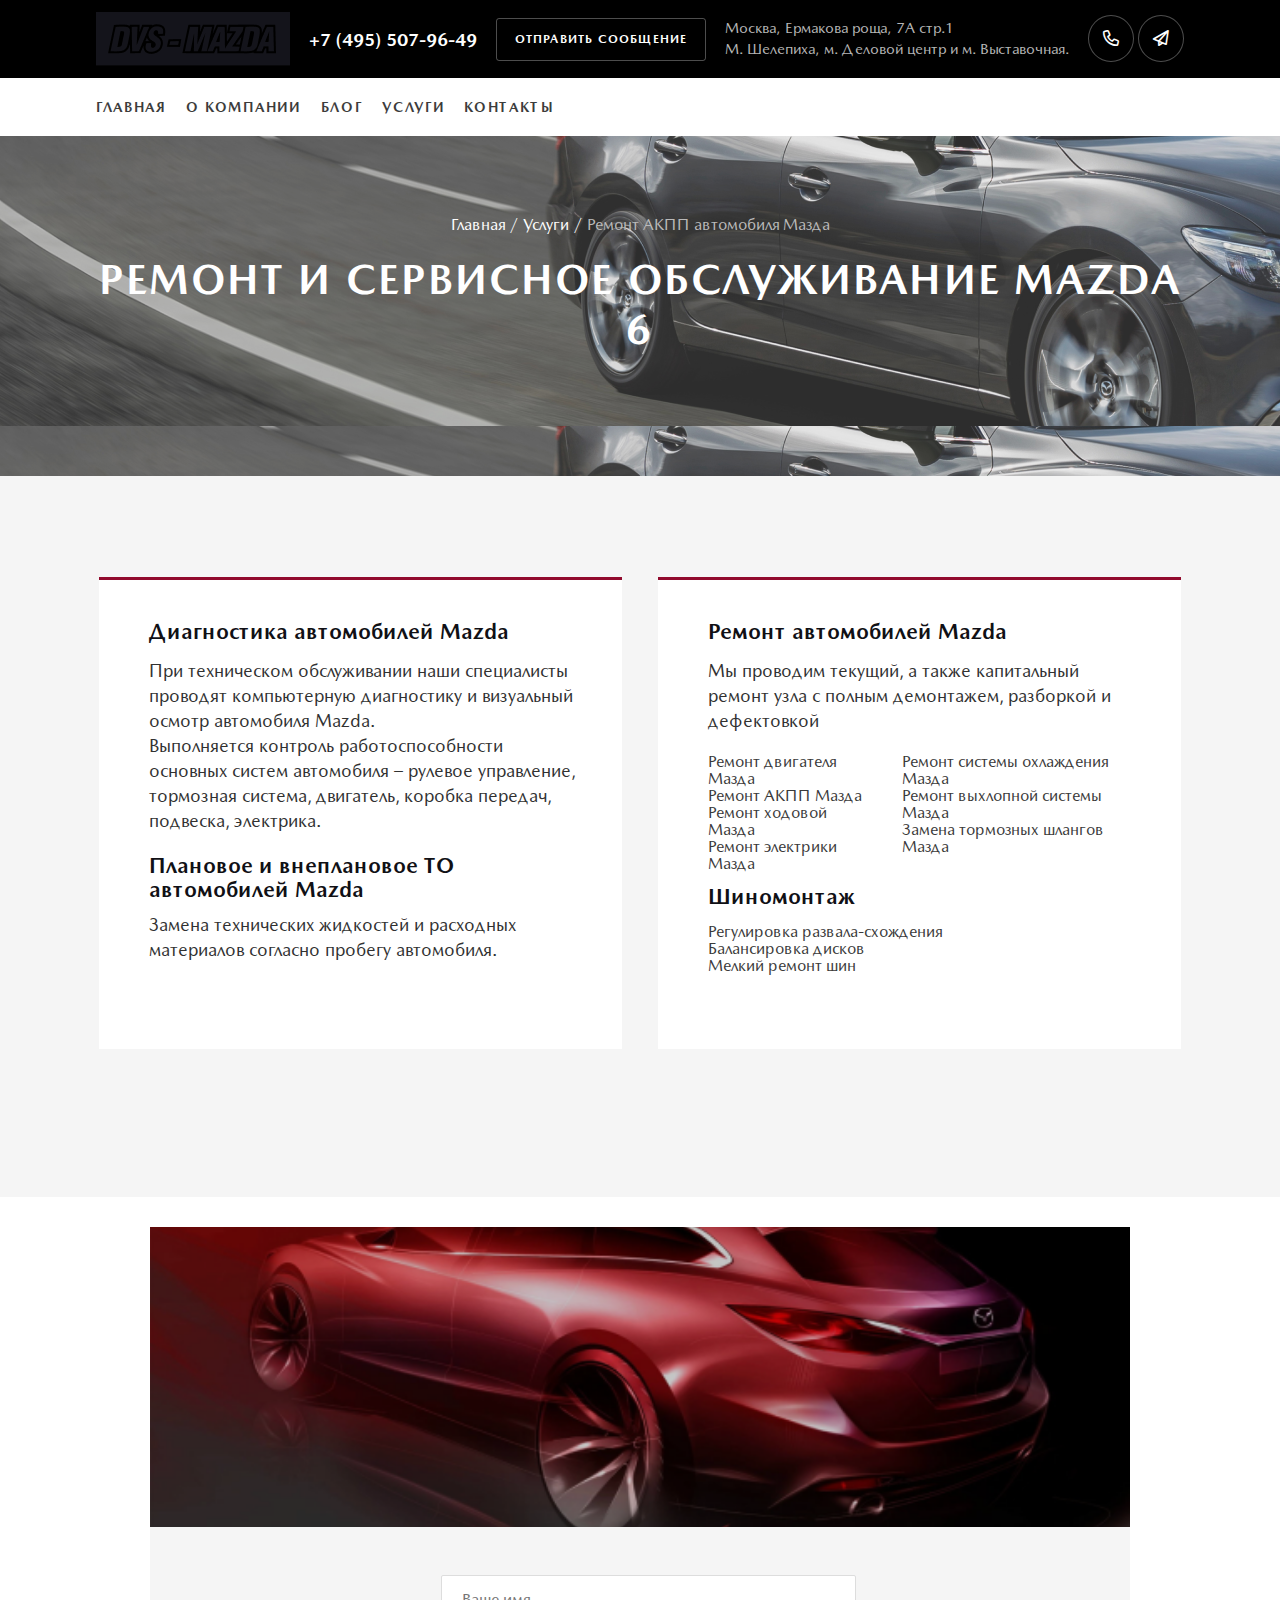
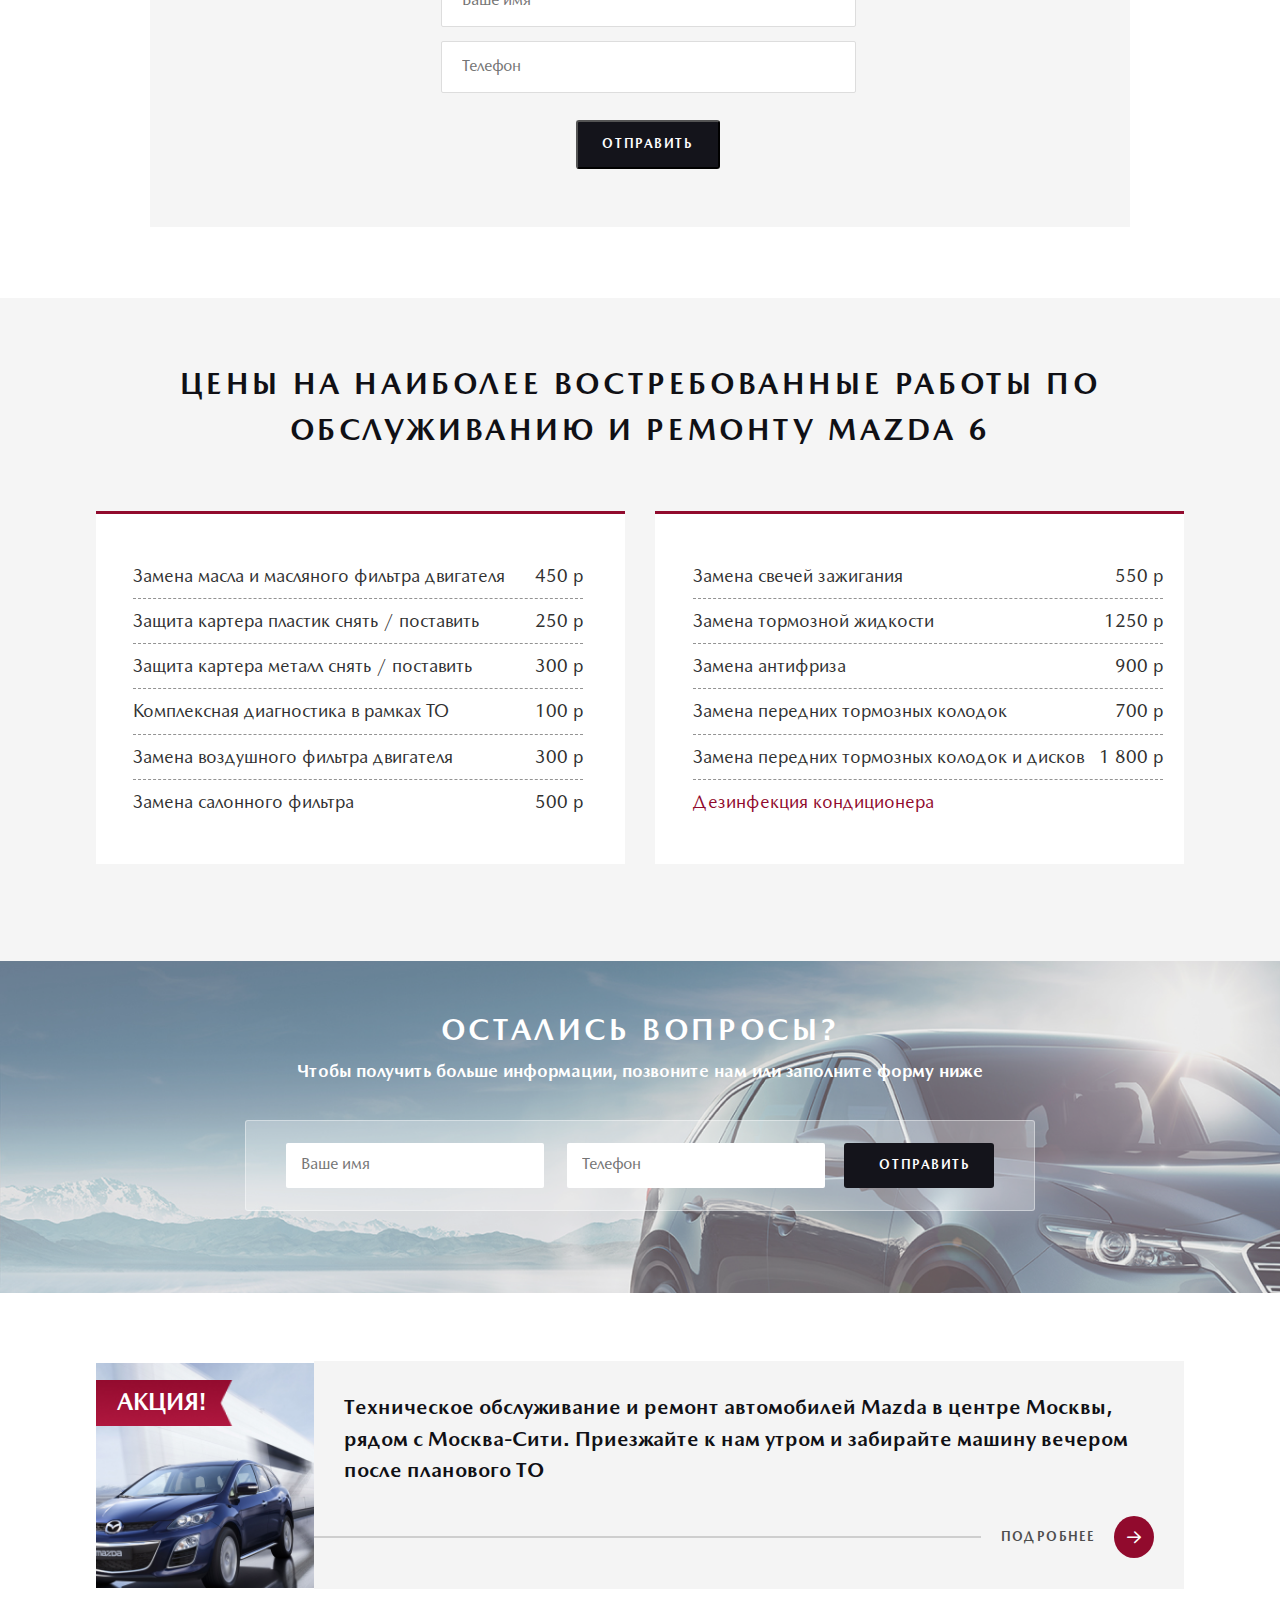
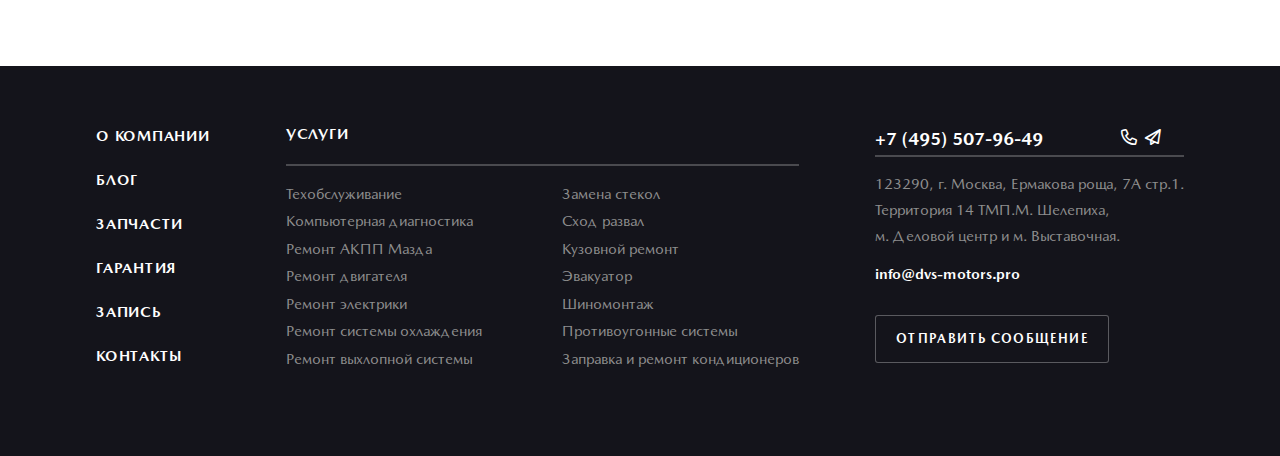
<file: page3.html>
<!DOCTYPE html>
<html lang="en">
<head>
    <meta charset="UTF-8">
    <meta name="viewport" content="width=device-width, initial-scale=1.0">
    <title>page3</title>
    <link rel="stylesheet" href="css/main.css">
</head>
<body>

    <!-- NAVBAR -->
    <div class="navbar--1">
        <div class="navbar1 container">
            <img src="imgs/navbar--img.png" alt="logo" class="navbar--img">
            <p class="navbar--number">+7 (495) 507-96-49</p>
            <p class="navbar--send__button">отправить сообщение</p>
            <p class="navbar--adress__text">Москва, Ермакова роща, 7А стр.1 <br>М. Шелепиха, м. Деловой центр и м. Выставочная.</p>
            <div class="icons-box">
                <span class="phone"></span>
                <span class="paper--plane"></span>
            </div>
            <ul class="navbar-list">
                <li><a href="#!" class="navbar-link">+7 (495) 507-96-49</a></li>
                <li><a href="#!" class="navbar-link">отправить сообщение</a></li>
                <li><a href="#!" class="navbar-link"><span class="phone"></span></a></li>
                <li><a href="#!" class="navbar-link"><span class="paper--plane"></span></a></li>
                <li><a href="index.html" class="navbar-link">Главная</a></li>
                <li><a href="#!" class="navbar-link">О компании</a></li>
                <li><a href="#!" class="navbar-link">Блог</a></li>
                <li><a href="#!" class="navbar-link">Услуги</a></li>
                <li><a href="#!" class="navbar-link">Контакты</a></li>
            </ul>
            <div class="navbar-burger">
                <span class="navbarSpan"></span>
                <span class="navbarSpan"></span>
                <span class="navbarSpan"></span>
            </div>
        </div>
    </div>

    <nav class="navbar--2">
        <div class="navbar container">
            <ul class="navbar--list">
                <li><a href="index.html" class="navbar--link">Главная</a></li>
                <li><a href="#!" class="navbar--link">О компании</a></li>
                <li><a href="#!" class="navbar--link">Блог</a></li>
                <li><a href="page2.html" class="navbar--link">Услуги</a></li>
                <li><a href="#!" class="navbar--link">Контакты</a></li>
            </ul>
        </div>
    </nav>
    <!-- NAVBAR END -->

    <!-- HEADER -->
    <div class="header-p3">
        <div class="header-inner-p3 container">
            <p class="header-text1-p2">Главная   /   Услуги   /   <span class="head1-spec-text">Ремонт АКПП автомобиля Мазда</span></p>
            <h4 class="header-text2-p2">Ремонт и сервисное обслуживание Mazda 6</h4>
        </div>
    </div>
    <!-- HEADER END -->

    <!-- MAIN -->
    <main class="main">
        <section class="repair">
        <div class="repair-content container">
                <div class="repair-inner-content">
                    <div class="repair-box1">
                        <p class="repair-text1">Диагностика автомобилей Mazda</p>
                        <p class="repair-text2">При техническом обслуживании наши специалисты проводят компьютерную диагностику и визуальный осмотр автомобиля Mazda. <br>Выполняется контроль работоспособности основных систем автомобиля – рулевое управление, тормозная система, двигатель, коробка передач, подвеска, электрика.</p>
                        <p class="repair-text3">Плановое и внеплановое ТО автомобилей Mazda</p>
                        <p class="repair-text2">Замена технических жидкостей и расходных материалов согласно пробегу автомобиля.</p>
                    </div>
                    <div class="repair-box2">
                        <p class="repair-text1">Ремонт автомобилей Mazda</p>
                        <p class="repair-text2">Мы проводим текущий, а также капитальный ремонт узла с полным демонтажем, разборкой и дефектовкой</p>
                        <ul class="repair-text3-box">
                            <li class="h6-text-box">
                                <a href="#!" class="repair-links-p3">Ремонт двигателя Мазда</a>
                                <a href="#!" class="repair-links-p3">Ремонт АКПП Мазда</a>
                                <a href="#!" class="repair-links-p3">Ремонт ходовой Мазда</a>
                                <a href="#!" class="repair-links-p3">Ремонт электрики Мазда</a>
                            </li>
                            <li class="h6-text-box">
                                <a href="#!" class="repair-links-p3">Ремонт системы охлаждения Мазда</a>
                                <a href="#!" class="repair-links-p3">Ремонт выхлопной системы Мазда</a>
                                <a href="#!" class="repair-links-p3">Замена тормозных шлангов Мазда</a>
                            </li>
                        </ul>
                        <p class="repair-text5">Шиномонтаж</p>
                        <ul class="repair-text-box">
                            <a href="#!" class="repair-links-p3">Регулировка развала-схождения</a>
                            <a href="#!" class="repair-links-p3">Балансировка дисков</a>
                            <a href="#!" class="repair-links-p3">Мелкий ремонт шин</a>
                        </ul>
                    </div>
                </div>
        </div>
        </section>

        <section class="form-p2">
            <div class="form-content-p2 container">
                <div class="form-img-p2">
                    <span class="comment-button-p2"></span>
                </div>
                <form class="form-box-p2">
                    <input type="text" placeholder="Ваше имя" class="form-input-p2">
                    <input type="number" placeholder="Телефон" class="form-input2-p2">
                    <button class="head3-button-p2">отправить </button>
                </form>
            </div>
        </section>

        <section class="price-p3">
        <div class="price-content-p3 container">
            <h4 class="price-title-p3">Цены на наиболее востребованные работы по обслуживанию и ремонту Mazda 6</h4>
            <div class="price-inner-content-p3">
                <div class="price-box1-p3">
                    <div class="price-innerbox-p3">
                        <p class="price-text-p3">Замена масла и масляного фильтра двигателя</p>
                        <p class="price-num-p3">450 р</p>
                    </div>
                    <div class="price-innerbox-p3">
                        <p class="price-text-p3">Защита картера пластик снять / поставить</p>
                        <p class="price-num-p3">250 р</p>
                    </div>
                    <div class="price-innerbox-p3">
                        <p class="price-text-p3">Защита картера металл снять / поставить</p>
                        <p class="price-num-p3">300 р</p>
                    </div>
                    <div class="price-innerbox-p3">
                        <p class="price-text-p3">Комплексная диагностика в рамках ТО</p>
                        <p class="price-num-p3">100 р</p>
                    </div>
                    <div class="price-innerbox-p3">
                        <p class="price-text-p3">Замена воздушного фильтра двигателя</p>
                        <p class="price-num-p3">300 р</p>
                    </div>
                    <div class="price-innerbox2-p3">
                        <p class="price-text-p3">Замена салонного фильтра</p>
                        <p class="price-num-p3">500 р</p>
                    </div>
                </div>
                <div class="price-box2-p3">
                    <div class="price-innerbox-p3">
                        <p class="price-text-p3">Замена свечей зажигания</p>
                        <p class="price-num-p3">550 р</p>
                    </div>
                    <div class="price-innerbox-p3">
                        <p class="price-text-p3">Замена тормозной жидкости</p>
                        <p class="price-num-p3">1250 р</p>
                    </div>
                    <div class="price-innerbox-p3">
                        <p class="price-text-p3">Замена антифриза</p>
                        <p class="price-num-p3">900 р</p>
                    </div>
                    <div class="price-innerbox-p3">
                        <p class="price-text-p3">Замена передних тормозных колодок</p>
                        <p class="price-num-p3">700 р</p>
                    </div>
                    <div class="price-innerbox-p3">
                        <p class="price-text-p3">Замена передних тормозных колодок и дисков</p>
                        <p class="price-num-p3">1 800 р</p>
                    </div>
                    <div class="price-innerbox2-p3">
                        <p class="price-text2-p3">Дезинфекция кондиционера</p>
                    </div>
                </div>
            </div>
        </div>
        </section>
    
        <section class="form">
        <div class="form-content container">
            <h4 class="form-heading">остались вопросы?</h4>
            <p class="form-text">Чтобы получить больше информации, позвоните нам или  заполните форму ниже</p>
            <form class="footer_form">
                <input type="text" placeholder="Ваше имя" id="form-input1">
                <input type="number" placeholder="Телефон"  class="footer-form-special" id="form-input2">
                <button>отправить</button>
            </form>
        </div>
        </section>
    
        <section class="promotion">
        <div class="promotion-content container">
            <div class="promotion-img">
                <p class="promotion-title">Акция!</p>
            </div>
            <div class="promotion-content-box">
                <p class="promotion-text">Техническое обслуживание и ремонт автомобилей Mazda в центре Москвы, рядом с Москва-Сити. Приезжайте к нам утром и забирайте машину вечером после планового ТО</p>
                <div class="promotion-inner-box">
                    <div class="promotion-line"><span></span></div>
                    <p class="promote-mini-text">Подробнее</p>
                    <span class="promote-right-arrow"></span>
                </div>
            </div>
        </div>
        </section>
    </main>
    <!-- MAIN END -->
    
    <!-- FOOTER -->
    <footer class="footer">
        <div class="footer-content container">
            <ul class="foot-navbar-list1">
                <li class="foot-link"><a href="#!" class="foot-link">О КОМПАНИИ</a></li>
                <li class="foot-link"><a href="#!" class="foot-link">БЛОГ</a></li>
                <li class="foot-link"><a href="#!" class="foot-link">ЗАПЧАСТИ</a></li>
                <li class="foot-link"><a href="#!" class="foot-link">ГАРАНТИЯ</a></li>
                <li class="foot-link"><a href="#!" class="foot-link">ЗАПИСЬ</a></li>
                <li class="foot-link"><a href="#!" class="foot-link">КОНТАКТЫ</a></li>
            </ul>
            <div class="footer-box1">
                <h4 class="foot-title">УСЛУГИ</h4>
                <div class="foot-inner-box">
                    <ul class="foot-link-box1">
                        <li class="foot-inner-link"><a href="#!" class="foot-inner-link">Техобслуживание</a></li>
                        <li class="foot-inner-link"><a href="#!" class="foot-inner-link">Компьютерная диагностика</a></li>
                        <li class="foot-inner-link"><a href="#!" class="foot-inner-link">Ремонт АКПП Мазда</a></li>
                        <li class="foot-inner-link"><a href="#!" class="foot-inner-link">Ремонт двигателя</a></li>
                        <li class="foot-inner-link"><a href="#!" class="foot-inner-link">Ремонт электрики</a></li>
                        <li class="foot-inner-link"><a href="#!" class="foot-inner-link">Ремонт системы охлаждения</a></li>
                        <li class="foot-inner-link"><a href="#!" class="foot-inner-link">Ремонт выхлопной системы</a></li>
                    </ul>
                    <ul class="foot-link-box2">
                        <li class="foot-inner-link"><a href="#!" class="foot-inner-link">Замена стекол</a></li>
                        <li class="foot-inner-link"><a href="#!" class="foot-inner-link">Сход развал</a></li>
                        <li class="foot-inner-link"><a href="#!" class="foot-inner-link">Кузовной ремонт</a></li>
                        <li class="foot-inner-link"><a href="#!" class="foot-inner-link">Эвакуатор</a></li>
                        <li class="foot-inner-link"><a href="#!" class="foot-inner-link">Шиномонтаж</a></li>
                        <li class="foot-inner-link"><a href="#!" class="foot-inner-link">Противоугонные системы</a></li>
                        <li class="foot-inner-link"><a href="#!" class="foot-inner-link">Заправка и ремонт кондиционеров</a></li>
                    </ul>
                </div>
            </div>
            <div class="footer-box2">
                <div class="foot-box2-inner-box">
                    <a href="#!" class="foot-num">+7 (495) 507-96-49</a>
                    <a href="#!"><span class="footer-paper--plane"></span></a>
                    <a href="#!"><span class="footer-phone"></span></a>
                </div>
                <div class="foot-line2">
                    <span></span>
                </div>
                <p class="foot-box3-text">123290, г. Москва, Ермакова роща, 7А стр.1. <br>Территория 14 ТМП.М. Шелепиха,<br> м. Деловой центр и м. Выставочная.</p>
                <p class="foot-email">info@dvs-motors.pro</p>
                <button class="foot-button">отправить сообщение</button>
            </div>
        </div>
    </footer>
    <!-- FOOTER END -->





    <!-- https://www.figma.com/file/jKzUZkLPpFtoN9jsyHb2Nw/%D1%82%D0%B5%D1%85%D1%86%D0%B5%D0%BD%D1%82%D1%80-%D0%B4%D0%BB%D1%8F-%D0%B0%D0%B2%D1%82%D0%BE?type=design&node-id=3-4&mode=design&t=IBAuDzonTlHee3iJ-0 -->
    <script src="main.js"></script>
</body>
</html>
</file>
<file: css/main.css>
/*   FONTS  CSS   */
@import url('../css/fonts.css');
/* GENERAL STYLES */
* {
    padding: 0;
    margin: 0;
    box-sizing: border-box;
    text-decoration: none;
    list-style: none;
}
p {
    font-family: 'mazda';
}
.container {
    width: 85%;
    margin: 0 auto;
}
/*      ICONS      */
*::before,
*::after {
    font-family: 'icon';
    font-weight: 400;
    color: white;
}
.paper--plane::before {
    content: '\f1d8';
}
.phone::before {
    content: '\f095';
}
.paper--plane,
.phone {
    padding: 14px;
    border-radius: 50%;
    border: 1px solid rgba(255, 255, 255, 0.3);
}
.left-arrow::before {
    content: '\f060';
}
.right-arrow::before {
    content: '\f061';
}
.promote-right-arrow::before {
    content: '\f061';
}
.footer-phone::before {
    content: '\f1d8';
}
.footer-paper--plane::before {
    content: '\f095';
}
.comment-button-p2::before {
    content: '\f4a6';
}
.comment-button-p2 {
    position: relative;
    top: -10px;
    right: -590px;
    z-index: 0;
    padding: 17px;
    background: #910A2D;
    border-radius: 50%;
    border: 5px solid #F5F5F5;
}
.left-arrow {
    padding: 27px;
    background: rgba(0, 0, 0, 0.47);
    width: 70px;
    height: 70px;
    margin: 200px auto 200px;
    border-radius: 50%;
}
.right-arrow {
    content: '\f061';
    padding: 27px;
    background: rgba(0, 0, 0, 0.47);
    width: 70px;
    height: 70px;
    margin: 202px auto 238px;
    border-radius: 50%;
}
.promote-right-arrow {
    display: flex;
    align-items: center;
    justify-content: center;
    content: '\f061';
    background: #910A2D;
    padding: 10px 13px;
    width: 42px;
    height: 42px;
    border-radius: 50%;
    margin-right: 30px;
}
.footer-paper--plane {
    margin-left: 70px;
}
/* NAVBAR 1 */
.navbar1 {
    display: flex;
    align-items: center;
    justify-content: space-between;
    padding: 12px 0;
    gap: 35px;
    position: relative;
}
.navbar--1 {
    background: #000000;
}
.navbar--number {
    font-family: 'mazda';
    color: #FFFFFF;
    font-weight: 700;
    font-size: 18px;
    line-height: 15px;
}
.navbar--adress__text {
    font-weight: 400;
    font-size: 15px;
    line-height: 21px;
    color: #B6B6B6;
}
.navbar-img {
    width: 100px;
    height: 100px;
}
.navbar--send__button {
    font-weight: 700;
    font-size: 12px;
    line-height: 29px;
    letter-spacing: 0.1em;
    font-family: 'mazda';
    color: #FFFFFF;
    text-transform: uppercase;
    padding: 6px 18px;
    border: 1px solid rgba(255, 255, 255, 0.3);
    border-radius: 3px;
}
.navbar--list {
    display: flex;
    align-items: center;
    justify-content: space-between;
    padding: 20px 0;
    gap: 20px;
}
.navbar-burger {
    width: 60px;
    height: 60px;
    display: none;
    flex-direction: column;
    justify-content: center;
    gap: 10px;
    padding: 10px;
    z-index: 3;
}
.navbar-burger span {
    width: 100%;
    height: 3px;
    background: white;
}
.navbar-list {
    width: 100%;
    position: absolute;
    top: 0;
    left: 1090px;
    display: none;
    gap: 30px;
    align-items: center;
    flex-direction: column;
    background: #14141B;
    z-index: 2;
    transition: all 1s;
    animation-name: navList;
    animation-duration: 2s;
    animation-fill-mode: forwards;
    transition: all 2s;
    padding: 20px 0;
}
@keyframes navList{
0%{
    left: 1200px;
}
100%{
    left: 0;
}
}
.navbar-link {
    color: #FFFFFF;
    font-family: 'mazda';
    font-size: 14px;
    font-weight: 700;
    line-height: 16px;
    letter-spacing: 1.68px;
    text-transform: uppercase;
    text-align: center;
    opacity: 0.7;
}
.navbar-link:hover {
    opacity: 1;
}
@keyframes navList2{
0%{
    left: 0;
}
100%{
    left: 1200px;
}
}
/* NAVBAR 2 */
.navbar {
    display: flex;
    justify-content: start;
    background: #FFFFFF;
}
.navbar--link {
    padding-bottom: 3px;
    font-family: 'mazda';
    font-weight: 700;
    font-size: 14px;
    line-height: 16px;
    text-transform: uppercase;
    letter-spacing: 0.12em;
    color: #3C3C3C;
    max-height: 19px;
    transition: 0.2s;
}
.navbar--link:hover {
    border-bottom: 3px solid #910A2D;
}
.the-line {
    width: 100%;
}
/* HEADER 1 */
.header {
    min-height: 506px;
    background: url('../imgs/header1-back.png') center center / cover no-repeat;
    display: flex;
}
.header1--content {
    margin: 63px 0 300px;
}
.header1--title {
    font-family: 'mazda';
    letter-spacing: 0.25em;
    font-weight: 700;
    font-size: 22px;
    color: #FFFFFF;
    line-height: 26px;
}
.header1--heading {
    font-family: 'mazda';
    font-weight: 700;
    font-size: 50px;
    color: #FFFFFF;
    line-height: 60px;
    margin: 2px 0 9px;
}
.header1--text {
    max-width: 341px;
    font-family: 'mazda';
    font-weight: 700;
    font-size: 18px;
    color: #FFFFFF;
    line-height: 26px;
}
/* HEADER 2 */
.cards {
    background: #f5f5f5;
    padding: 57px 0 71px;
}
.cards-content {
    min-height: 593px;
    display: flex;
    flex-direction: column;
    gap: 15px;
}
.card-line {
    width: 2px;
    height: 100px;
    background: #DBDBDB;
}
.header2--card {
    width: 380px;
    display: flex;
    align-items: center;
    background: #FFFFFF;
}
.head2-card-text {
    font-family: 'mazda';
    font-weight: 700;
    font-size: 16px;
    line-height: 22px;
    letter-spacing: 0.01em;
    color: #101015;
    text-transform: uppercase;
    margin: 42px 22px;
}
.head2-img1 {
    margin: 36px 27px 35px 32px;
}
.head2-img2 {
    margin: 36px 36px 35px 36px;
}
.head2-img3 {
    margin: 36px 34px 35px 32px;
}
.head2-card-box {
    display: flex;
    align-items: center;
    justify-content: space-between;
    gap: 15px;
}
/* HEADER 3 */
.cars {
    display: flex;
    flex-direction: column;
    gap: 60px;
}
.head3-title {
    font-family: 'mazda';
    font-weight: 700;
    font-size: 30px;
    line-height: 36px;
    color: #101015;
    letter-spacing: 0.12em;
    text-align: center;
    margin: 67px 0 28px;
}
.heading-line {
    margin: auto;
    width: 70px;
    height: 3px;
    background: #910A2D;
}
.cars-card-box {
    display: flex;
    justify-content: space-between;
    align-items: baseline;
}
.head3-heading {
    font-family: 'mazda';
    font-weight: 700;
    font-size: 17px;
    line-height: 20px;
    letter-spacing: 0.1em;
    text-transform: uppercase;
    color: #101015;
    margin: 8px 0;
}
.head3-year {
    font-family: 'mazda';
    font-weight: 400;
    font-size: 13px;
    line-height: 16px;
    text-transform: uppercase;
    color: #4F4F4F;
}
/* HEADER 4 */
.the-line {
    width: 85%;
    height: 3px;
    background: #E3E3E3;
    margin: 78px auto 53px;
}
.general-heading {
    font-family: 'mazda';
    font-weight: 700;
    font-size: 30px;
    line-height: 44px;
    letter-spacing: 0.12em;
    color: #101015;
    text-align: center;
}
.heading4-line {
    margin: 27px auto 39px;
    width: 70px;
    height: 3px;
    background: #910A2D;
}
.technics-boxes {
    display: flex;
    align-items: baseline;
    justify-content: space-between;
    gap: 30px;
    margin: 40px auto 25px;
}
.head4-title {
    font-family: 'mazda';
    font-weight: 400;
    font-size: 20px;
    line-height: 148.7%;
    text-align: center;
    letter-spacing: 0.12em;
    color: #565656;
    text-transform: uppercase;
}
.head4-text {
    font-weight: 400;
    font-size: 18px;
    line-height: 24px;
    color: #101015;
    padding: 20px 0;
    border-bottom: 1px dashed #939393;
}
.head4-text4 {
    font-weight: 400;
    font-size: 18px;
    line-height: 24px;
    color: #101015;
    padding: 20px 0;
}
.bullet-pin {
    margin-right: 14px;
}
.head4-mini-box {
    display: flex;
    align-items: center;
}
/* HEADER 5 */
.advantages-box1 {
    display: flex;
    justify-content: space-between;
    margin: 47px 0 40px;
    gap: 30px;
}
.advantages-box2 {
    display: flex;
    justify-content: center;
    gap: 30px;
}
.header5-img1 {
    padding: 17px 22px;
    border-radius: 50%;
    border: 1px solid #DCDCDC;
    background: #FFF;
}
.header5-title {
    text-align: center;
    color: #565656;
    font-size: 20px;
    font-family: 'mazda';
    line-height: 148.7%;
    letter-spacing: 2.4px;
    text-transform: uppercase;
}
.advantages-text {
    color: var(--black, #101015);
    font-size: 18px;
    font-family: 'mazda';
    line-height: 135.2%;
}
.head5-card {
    display: flex;
    align-items: center;
    gap: 19px;
}
/* head5 footer */
.advantages-img {
    display: flex;
    align-items: center;
    margin: 74px auto;
}
.head5-footer-box1 {
    background: url('../imgs/h5-foot-img1.png') center center / cover no-repeat;
    min-height: 109px;
    display: flex;
    align-items: center;
}
.head5-footer-box2 {
    background: url('../imgs/h5-foot-img2.png'), lightgray 50% / cover no-repeat;
    min-height: 109px;
    display: flex;
    align-items: center;
}
.head5-footer-box3 {
    background: url('../imgs/h5-foot-img3.png') center center / cover no-repeat;
    min-height: 109px;
    display: flex;
    align-items: center;
}
.head5-text1 {
    color: #FFF;
    font-size: 46px;
    font-family: 'mazda';
    line-height: 53px;
    font-weight: 700;
    text-transform: uppercase;
    margin: 0 auto;
}
.head5-text2 {
    color: #FFF;
    text-align: center;
    font-size: 23px;
    font-family: 'mazda';
    font-weight: 700;
    line-height: 32px;
    text-transform: uppercase;
}
.head5-text3 {
    color: #FFF;
    text-align: center;
    font-size: 20px;
    font-family: 'mazda';
    font-weight: 700;
    line-height: 21px;
    margin: 0 auto;
}
.advantages-img-subs {
    width: 100%;
    display: flex;
    align-items: center;
}
.displaynone {
    display: none;
}
.displayflex {
    display: flex;
}
/* HEADER 6 */
.repair {
    padding: 65px 0 71px;
    background: #F5F5F5;
}
.header-title {
    text-align: center;
    font-family: 'mazda';
    font-weight: 700;
    font-size: 30px;
    line-height: 44px;
    letter-spacing: 3.6px;
    color: #101015;
    padding: 62px 0 15px;
}
.repair-heading {
    font-weight: 400;
    font-family: 'mazda';
    font-size: 18px;
    line-height: 27px;
    text-align: center;
    color: #313131;
}
.repair-inner-content {
    display: flex;
    gap: 30px;
}
.repair-box1,
.repair-box2 {
    border-top: 3px solid #910A2D;
    padding: 35px 44px 67px 50px;
    width: 48%;
    background: #FFFFFF;
    margin: 36px auto 77px;
}
.repair-text3-box {
    display: flex;
    gap: 29px;
}
.repair-links {
    display: flex;
    flex-wrap: nowrap;
    font-family: 'mazda';
    font-weight: 400;
    font-size: 16px;
    line-height: 17px;
    color: #910A2D;
}
.repair-text1 {
    font-weight: 700;
    font-family: 'mazda';
    font-size: 22px;
    line-height: 32px;
    color: #101015;
}
.repair-text2 {
    font-family: 'mazda';
    font-weight: 400;
    font-size: 18px;
    line-height: 25px;
    color: #313131;
    margin: 11px 0 20px;
}
.repair-text3 {
    font-family: 'mazda';
    font-weight: 700;
    font-size: 22px;
    line-height: 24px;
    color: #101015;
}
.repair-text5 {
    font-weight: 700;
    font-family: 'mazda';
    font-size: 22px;
    line-height: 32px;
    color: #101015;
    margin: 8px 0 11px;
}
/* HEADER 7 */
.details {
    background: #F5F5F5;
}
.details-content {
    display: flex;
    flex-direction: column;
    align-items: center;
    justify-content: space-between;
    padding-bottom: 95px;
}
.details-inner-content {
    display: flex;
    align-items: baseline;
    flex-direction: column;
    gap: 45px;
    margin: 50px auto 53px;
}
.details-content-box {
    display: flex;
    align-items: baseline;
    justify-content: center;
    gap: 48px;
}
.details-box {
    width: 100%;
    display: flex;
    align-items: center;
    gap: 25px;
}
.head7-num {
    color: #FFF;
    font-size: 80px;
    font-family: 'mazda';
    font-weight: 700;
    line-height: 108.357%;
    letter-spacing: -2.4px;
}
.head7-text {
    font-weight: 400;
    font-size: 18px;
    line-height: 27px;
    color: #313131;
}
.details-last-text {
    font-family: 'mazda';
    font-weight: 700;
    font-size: 20px;
    line-height: 33px;
    text-align: center;
}
/* PROMOTION */
.promotion {
    padding: 68px 0 77px;
}
.promotion-content {
    display: flex;
    align-items: center;
    height: 100%;
}
.promotion-title {
    color: #FFF;
    font-family: 'mazda';
    font-size: 24px;
    font-weight: 700;
    line-height: 27px;
    text-transform: uppercase;
    padding: 8px 27px 11px 21px;
    background: url('../imgs/action.png') center center / cover no-repeat;
    display: inline-flex;
    margin-top: 17px;
}
.promotion-img {
    height: 100%;
    width: 30%;
    min-height: 239px;
    background: url('../imgs/footer2-img.png') center center / cover no-repeat;
}
.promotion-content-box {
    height: 100%;

    width: 70%;
    background: #F4F4F4;
}
.promotion-text {
    padding: 39px 50px 36px 68px;
    color: #101015;
    font-family: 'mazda';
    font-size: 21px;
    font-style: normal;
    font-weight: 700;
    line-height: 150.2%;
}
.promotion-inner-box {
    display: flex;
    align-items: center;
    gap: 20px;
    margin-bottom: 31px;
}
.promotion-line {
    width: 100%;
    height: 2px;
    background: #CECECE;
}
.promote-mini-text {
    color: #4E4E4E;
    font-family: 'mazda';
    font-size: 13px;
    font-weight: 700;
    line-height: 32px;
    letter-spacing: 1.365px;
    text-transform: uppercase;
}



/* FOOTER 1 */
.form {
    padding: 46px 0 82px;
    background: url('../imgs/footer-back.png'), lightgray 0px -232.25px / 100% 304.97% no-repeat;
}
.form-content {
    display: flex;
    align-items: center;
    flex-direction: column;
    justify-content: center;
}
.footer_form {
    padding: 22px 40px;
    border-radius: 3px;
    border: 1px solid rgba(255, 255, 255, 0.40);
    background: rgba(255, 255, 255, 0.28);
}
.footer_form input {
    padding: 9px 50px 12px 15px;
    color: #4F4F4F;
    font-size: 16px;
    font-family: 'mazda';
    line-height: 24px;
    border-radius: 2px;
    border: none;
}
.footer_form button {
    padding: 6px 24px 7px 35px;
    color: #FFF;
    font-size: 13px;
    font-family: 'mazda';
    font-weight: 700;
    line-height: 32px;
    letter-spacing: 1.365px;
    text-transform: uppercase;
    background: #14141B;
    border-radius: 3px;
    border: none;
}
.footer-form-special {
    margin: 0 15px 0 19px;
}
.form-heading {
    color: #FFF;
    text-align: center;
    font-size: 30px;
    font-family: 'mazda';
    font-weight: 700;
    line-height: 44px;
    letter-spacing: 3.6px;
    text-transform: uppercase;
}
.form-text {
    color: #FFF;
    text-align: center;
    font-size: 18px;
    font-family: 'mazda';
    font-weight: 700;
    line-height: 30px;
    margin: 5px auto 34px;
}
/* FOOTER 3 */
.footer {
    background: #14141B;
}
.footer-content {
    display: flex;
    align-items: center;
    justify-content: space-between;
    padding: 48px 0 78px;
}
.footer-box1 {
    display: flex;
    flex-direction: column;
    row-gap: 15px;
}
.foot-link {
    color: #FFF;
    font-size: 15px;
    font-family: 'mazda';
    font-weight: 700;
    line-height: 294.7%;
    letter-spacing: 0.75px;
    text-transform: uppercase;
}
.foot-title {
    color: #FFF;
    font-size: 15px;
    font-family: 'mazda';
    font-weight: 700;
    line-height: 200.7%;
    letter-spacing: 0.75px;
    text-transform: uppercase;
    padding-bottom: 15px;
    border-bottom: 2px solid rgba(208, 208, 208, 0.29);
}
.foot-line2 {
    width: 100%;
    height: 2px;
    background: rgba(208, 208, 208, 0.29);
    margin: 8px 0 15px;
}
.foot-inner-box {
    display: flex;
    gap: 80px;
}
.foot-inner-link {
    color: #8E8E8E;
    font-size: 15px;
    font-family: 'mazda';
    font-weight: 400;
    line-height: 183.7%;
}
.foot-box3-text {
    color: #8E8E8E;
    font-size: 15px;
    font-family: 'mazda';
    font-weight: 400;
    line-height: 172.2%;
}
.foot-email {
    color: #FFF;
    font-size: 15px;
    font-family: 'mazda';
    font-weight: 700;
    line-height: 248.2%;
    margin: 6px 0 22px;
}
.foot-button {
    color: #FFF;
    font-size: 13px;
    font-family: 'mazda';
    font-weight: 700;
    line-height: 248.2%;
    letter-spacing: 1.365px;
    text-transform: uppercase;
    background: #14141B;
    border-radius: 3px;
    border: 1px solid rgba(255, 255, 255, 0.30);
    padding: 7px 20px;
}
.foot-num {
    color: #FFF;
    font-size: 18px;
    font-family: 'mazda';
    font-weight: 700;
    line-height: 84.2%;
    text-transform: uppercase;
}
.foot-box2-inner-box {
    display: flex;
    align-items: center;
    gap: 8px;
}

/* PAGE 2 ///////////////////////////////////////////////////////////////////////////////////////////////////// */

/* HEADER 1 */
.header-p2 {
    background: url('../imgs/page2-header-back.png') center center / cover no-repeat;
}
.header-content-p2 {
    display: flex;
    flex-direction: column;
    align-items: center;
    padding: 57px 0 67px;
}
.head1-spec-text {
    color: #BABABA;
}
.header-text1-p2 {
    color: #FFF;
    font-size: 16px;
    font-family: 'mazda';
    font-weight: 400;
    line-height: 147.7%;
}
.header-text2-p2 {
    color: #FFF;
    font-size: 42px;
    font-family: 'mazda';
    font-weight: 700;
    letter-spacing: 2.1px;
    text-transform: uppercase;
    margin: 17px 0 15px;
}
.header-text3-p2 {
    color: #FFF;
    font-size: 20px;
    font-family: 'mazda';
    font-weight: 700;
    line-height: 147.7%;
}
/* HEADER 2 */
.header-text-p2 {
    padding: 20px 0;
}
.header-txt-content-p2 {
    display: flex;
    flex-direction: column;
    row-gap: 20px;
}
.head-txt-text-p2 {
    color: #313131;
    font-size: 18px;
    font-family: 'mazda';
    font-weight: 400;
    line-height: 155%;
}
.head-txt-sp-text-p2 {
    color: #000;
    font-size: 18px;
    font-family: 'mazda';
    font-weight: 700;
    line-height: 155%;
    background: #F5F5F5;
    padding: 22px 40px;
    border-left: 3px solid #910A2D;
}
/* HEADER 3 */
.form-content-p2 {
    display: flex;
    align-items: center;
    margin: 30px auto 71px;
}
.form-img-p2 {
    width: 50%;
    height: 300px;
    background: url('../imgs/page2-header2-back.png') center center / cover no-repeat;
}
.form-box-p2 {
    width: 50%;
    height: 300px;
    background: #F5F5F5;
    padding: 48px 91px 55px 107px;
    display: flex;
    flex-direction: column;
    align-items: center;
}
.form-input-p2 {
    padding: 12px 200px 14px 20px;
    border-radius: 2px;
    border: 1px solid #DDD;
    background: linear-gradient(0deg, #FFF 0%, #FFF 100%), #FFF;
    color: #4F4F4F;
    font-size: 16px;
    font-family: 'mazda';
    font-weight: 400;
    line-height: 150.2%;
}
.form-input2-p2 {
    padding: 12px 200px 14px 20px;
    border-radius: 2px;
    border: 1px solid #DDD;
    background: linear-gradient(0deg, #FFF 0%, #FFF 100%), #FFF;
    margin: 14px 0 27px;
    color: #4F4F4F;
    font-size: 16px;
    font-family: 'mazda';
    font-weight: 400;
    line-height: 150.2%;
}
.head3-button-p2 {
    padding: 6px 25px 7px 24px;
    border-radius: 3px;
    background: #14141B;
    color: #FFF;
    font-size: 13px;
    font-family: 'mazda';
    font-weight: 700;
    line-height: 248.2%;
    letter-spacing: 1.365px;
    text-transform: uppercase;
}
.comment-button-p2 {
    padding: 17px;
    background: #910A2D;
    border-radius: 50%;
}
/* HEADER 4 */
.price-p2 {
    background: #F5F5F5;
}
.price-content {
    padding: 62px 0 55px;
}
.price-title-p2 {
    margin-bottom: 77px;
}
.gen-heading-p2 {
    color: #101015;
    font-size: 30px;
    font-family: 'mazda';
    font-weight: 700;
    line-height: 36px;
    letter-spacing: 3.6px;
    text-transform: uppercase;
    text-align: center;
}
.h4-inner-box-sp-p2 {
    text-align: center;
    display: flex;
    align-items: center;
    justify-content: space-between;
    border-top: 1px solid #939393;
    padding: 14px 42px 14px 37px;
}
.h4-inner-box1-p2 {
    text-align: center;
    display: flex;
    align-items: center;
    justify-content: space-between;
    padding: 18px 42px 18px 37px;
}
.h4-inner-box-p2 {
    text-align: center;
    display: flex;
    align-items: center;
    justify-content: space-between;
    border-top: 1px dashed #939393;
    margin: 0 42px 0 37px;
    padding: 14px 0 14px 0;
}
.h4-inner-text1-p2 {
    color: #000;
    font-size: 16px;
    font-family: 'mazda';
    font-weight: 700;
    line-height: 135.2%;
    text-transform: uppercase;
}
.h4-inner-text-p2 {
    color: #313131;
    font-size: 18px;
    font-family: 'mazda';
    font-weight: 400;
    line-height: 135.2%;
}
.price-box-p2 {
    background: #FFF;
    width: 100%;
    height: 100%;
    border-top: 3px solid #910A2D;
}
.price-content-p2 {
    display: flex;
    align-items: baseline;
    justify-content: space-between;
    gap: 30px;
}
.price-box2-p2 {
    padding-bottom: 50px;
}
/* HEADER 5  */
.breaking-p2 {
    padding: 62px 0 82px;
}
.breaking-line-p2 {
    margin: 28px auto 56px;
}
.breaking-content-p2 {
    display: flex;
    align-items: center;
    flex-direction: column;
}
.breaking-line {
    width: 100%;
    height: 2px;
    background: #DFDFDF;
}
.breaking-title-p2 {
    width: 20%;
    color:#101015;
    font-size: 20px;
    font-family: 'mazda';
    font-weight: 700;
    line-height: 135.2%;
}
.breaking-text-p2 {
    width: 80%;
    color: #313131;
    font-size: 18px;
    font-family: 'mazda';
    font-weight: 400;
    line-height: 155%;
}
.breaking-inner-box-p2 {
    display: flex;
    align-items: baseline;
    gap: 50px;
    padding: 20px 0;
}
.breaking-button-p2 {
    color: #FFF;
    font-size: 13px;
    font-family: 'mazda';
    font-weight: 700;
    line-height: 248.2%;
    letter-spacing: 1.365px;
    text-transform: uppercase;
    border-radius: 3px;
    background: #14141B;
    margin: 35px 0 47px;
    padding: 6px 28px 6px 34px;
}
.breaking-last-text {
    color:#101015;
    font-size: 18px;
    font-family: 'mazda';
    font-weight: 400;
    line-height: 155%;
    padding: 24px 63px 32px 44px;
    border: 3px solid #910A2D;
}
/* HEADER 6 */
.repair-p2 {
    padding: 62px 0 130px;
    background: #F5F5F5;
}
.repair-line-p2 {
    margin: 28px auto 47px;
}
.repair-content-box-p2 {
    display: flex;
    align-items: baseline;
    background: #FFFFFF;
}
.repair-text-p2 {
    color: #313131;
    font-size: 18px;
    font-family: 'mazda';
    font-weight: 400;
    line-height: 150.2%;
}
.repair-box1-p2 {
    width: 50%;
    padding: 37px 36px 60px 52px;
    border-right: 1px dashed #939393;
}
.repair-box2-p2 {
    width: 50%;
    padding: 37px 62px 95px 47px;
}

/* PAGE 3     ////////////////////////////////////////////////////////////////////////////////////// */

/* HEADER 1 */
.header-p3 {
    background: url('../imgs/header1-back-p3.png'), lightgray 50% / cover no-repeat;
}
.header-inner-p3 {
    display: flex;
    flex-direction: column;
    align-items: center;
    text-align: center;
    padding: 77px 0 107px;
}
/* HEADER 2 */
.header--2-p3 {
    background: #F5F5F5;
}
.h6-links-p3 {
    display: flex;
    flex-wrap: nowrap;
    font-family: 'mazda';
    font-weight: 400;
    font-size: 16px;
    line-height: 17px;
    color: #3A3A3A;
}
.repair-links-p3 {
    display: flex;
    flex-wrap: nowrap;
    font-family: 'mazda';
    font-weight: 400;
    font-size: 16px;
    line-height: 17px;
    color: #3A3A3A;
}
/* HEADER 4 */
.price-p3 {
    background: #F5F5F5;
}
.price-content-p3 {
    padding: 62px 0 97px;
    display: flex;
    flex-direction: column;
    gap: 59px;
}
.price-title-p3 {
    color: #101015;
    text-align: center;
    font-size: 30px;
    font-family: 'mazda';
    font-weight: 700;
    line-height: 46px;
    letter-spacing: 3.6px;
    text-transform: uppercase;
}
.price-inner-content-p3 {
    display: flex;
    align-items: baseline;
    gap: 30px;
}
.price-box1-p3 {
    width: 50%;
    border-top: 3px solid #910A2D;
    background: #FFF;
    padding: 40px 42px 40px 37px;
}
.price-box2-p3 {
    width: 50%;
    border-top: 3px solid #910A2D;
    background: #FFF;
    padding: 40px 21px 40px 38px;
}
.price-innerbox-p3 {
    border-bottom: 1px dashed #939393;
    display: flex;
    align-items: center;
    justify-content: space-between;
    padding: 10px 0;
}
.price-innerbox2-p3 {
    display: flex;
    align-items: center;
    justify-content: space-between;
    padding: 10px 0;
}
.price-text-p3 {
    color: #313131;
    font-size: 18px;
    font-family: 'mazda';
    font-weight: 400;
    line-height: 135.2%;
}
.price-text2-p3 {
    color: #910A2D;
    font-size: 18px;
    font-family: 'mazda';
    font-weight: 400;
    line-height: 135.2%;
}
.price-num-p3 {
    color: #313131;
    font-family: 'mazda';
    font-size: 18px;
    font-weight: 400;
    line-height: 135.2%;
}
/* MEDIA */
@media(max-width: 1450px ){
    .comment-button-p2 {display: none;}
    .form-content-p2 {flex-direction: column;}
    .form-img-p2 {width: 80%;}
    .form-box-p2 {width: 80%;}
}
@media(max-width: 1350px) {
    .promotion-img {min-height: 225px;}
    .promotion-text {padding: 30px;}
    .navbar1 {gap: 0;}
    .form-img-p2 {width: 90%;}
    .form-box-p2 {width: 90%;}
    .promotion-img {width: 20%;}
    .promotion-content-box {width: 80%;}
}
@media(max-width: 1200px) {
    .navbar--adress__text {display: none;}
    .navbar-burger {display: flex;}
    .icons-box {display: none;}
}
@media(max-width: 1180px) {
    .price-box1-p3 {width: 90%;}
    .price-box2-p3 {width: 90%;}
    .price-inner-content-p3 {flex-direction: column;align-items: center;}
    .promotion-content {flex-direction: column;}
    .promotion-img {width: 100%;}
    .promotion-content-box {width: 100%;}
    .head2-card-box {flex-direction: column;}
    .cars-card-box {flex-direction: column;}
    .cars {align-items: center;}
    .header3-card {display: flex;align-items: center;justify-content: space-between;}
    .advantages-box1 {flex-direction: column;align-items: baseline;}
    .advantages-box2 {flex-direction: column;align-items: baseline;}
    .advantages-img {flex-direction: column;}
    .displaynone {display: flex;}
    .displayflex {display: none;}
    .head5-footer-box1 {background: #910A2D;}
    .head5-footer-box3 {background: #14141B;}
    .head5-footer-box1 {width: 100%;}
    .head5-footer-box3 {width: 100%;}
    .head5-text1 {text-align: center;}
    .head5-text2 {text-align: center;}
    .head5-text3 {text-align: center;}
    .repair-inner-content {flex-direction: column;align-items: center;}
    .repair-box1,
    .repair-box2 {margin: 0; width: 90%;}
    .details-content-box {flex-direction: column;align-items: center;}
    .details-box {flex-direction: column;align-items: center;text-align: center;}
    .footer2 {flex-direction: column;}
    .footer2-content-box2 {flex-direction: column;}
    .footer2-text {margin: 0 auto;text-align: center;width: 90%;}
    .footer-content {flex-direction: column;row-gap: 30px;text-align: center;}
    .foot-inner-box {flex-direction: column;text-align: center;}
    .footer-paper--plane {margin-left: 30px;}
    .price-content-p2 {flex-direction: column;}
    .h4-inner-box1-p2 {flex-direction: column;}
    .h4-inner-box-sp-p2 {flex-direction: column;}
    .h4-inner-box-p2 {flex-direction: column;}
}
@media(max-width: 992px) {
    .technics-boxes {flex-direction: column;}
    .footer_form {flex-direction: column;display: flex;gap: 10px;}
    .footer-form-special {margin: 0;}
    .repair-content-box-p2 {flex-direction: column;}
    .repair-box1-p2 {width: 90%;margin: 0 auto;}
    .repair-box1-p2 {border-right: none;border-bottom: 1px dashed #939393;}
    .repair-box2-p2 {width: 90%;margin: 0 auto;}
    .header-content-p2 {text-align: center;}
    .breaking-inner-box-p2 {flex-direction: column;align-items: center;text-align: center;}
    .breaking-title-p2 {width: 100%;}
    .breaking-text-p2 {width: 100%;}
    .breaking-last-text {text-align: center;padding: 10px;}
    .navbar-list {animation-duration: 1.5s;}
}
@media(max-width: 768px) {
    .navbar--number {display: none;}
}
@media(max-width: 678px) {
    .price-title-p3 {font-size: 24px;}
    .price-innerbox-p3 {flex-direction: column;}
    .price-innerbox2-p3 {flex-direction: column;}
    .price-box1-p3 {padding: 10px;text-align: center;}
    .price-box2-p3 {padding: 10px;text-align: center;}
    .head5-text1 {font-size: 25px;}
    .head5-text2 {font-size: 18px;}
    .head5-text3 {font-size: 18px;}
    .general-heading {font-size: 25px;}
    .form-input-p2 {padding: 10px 100px 10px 10px;}
    .form-input2-p2 {padding: 10px 100px 10px 10px;}
    .navbar-list {animation-duration: 1s;}
}
@media(max-width: 576px) {
    .advantages-text {font-size: 15px;}
    .navbar {justify-content: center;}
    .repair-box1-p2 {width: 100%;padding: 15px;}
    .repair-box2-p2 {width: 100%;padding: 15px;}
    .navbar--list {flex-direction: column;}
    .navbar--send__button {display: none;}
}
@media(max-width: 480px) {
    .header1--content {text-align: center;}
    .header1--title {font-size: 16px;}
    .header1--heading {font-size: 40px;}
    .header1--text {font-size: 14px;}
    .header3-card {display: inline;}
    .footer2-img {width: 90%;}
    .header-text1-p2 {font-size: 13px;}
    .header-text2-p2 {font-size: 30px;}
    .header-text3-p2 {font-size: 15px;}
    .form-input-p2 {padding: 10px 50px 10px 10px;}
    .form-input2-p2 {padding: 10px 50px 10px 10px;}
    .navbar-list {animation-duration: 0.8s;}
}
@media(max-width: 375px) {
    .h3-form-p2 {padding: 10px 20px 10px 10px;}
    .h3-form2-p2 {padding: 10px 20px 10px 10px;}
}
/* END            /             /             /             /             /             /            */
</file>
